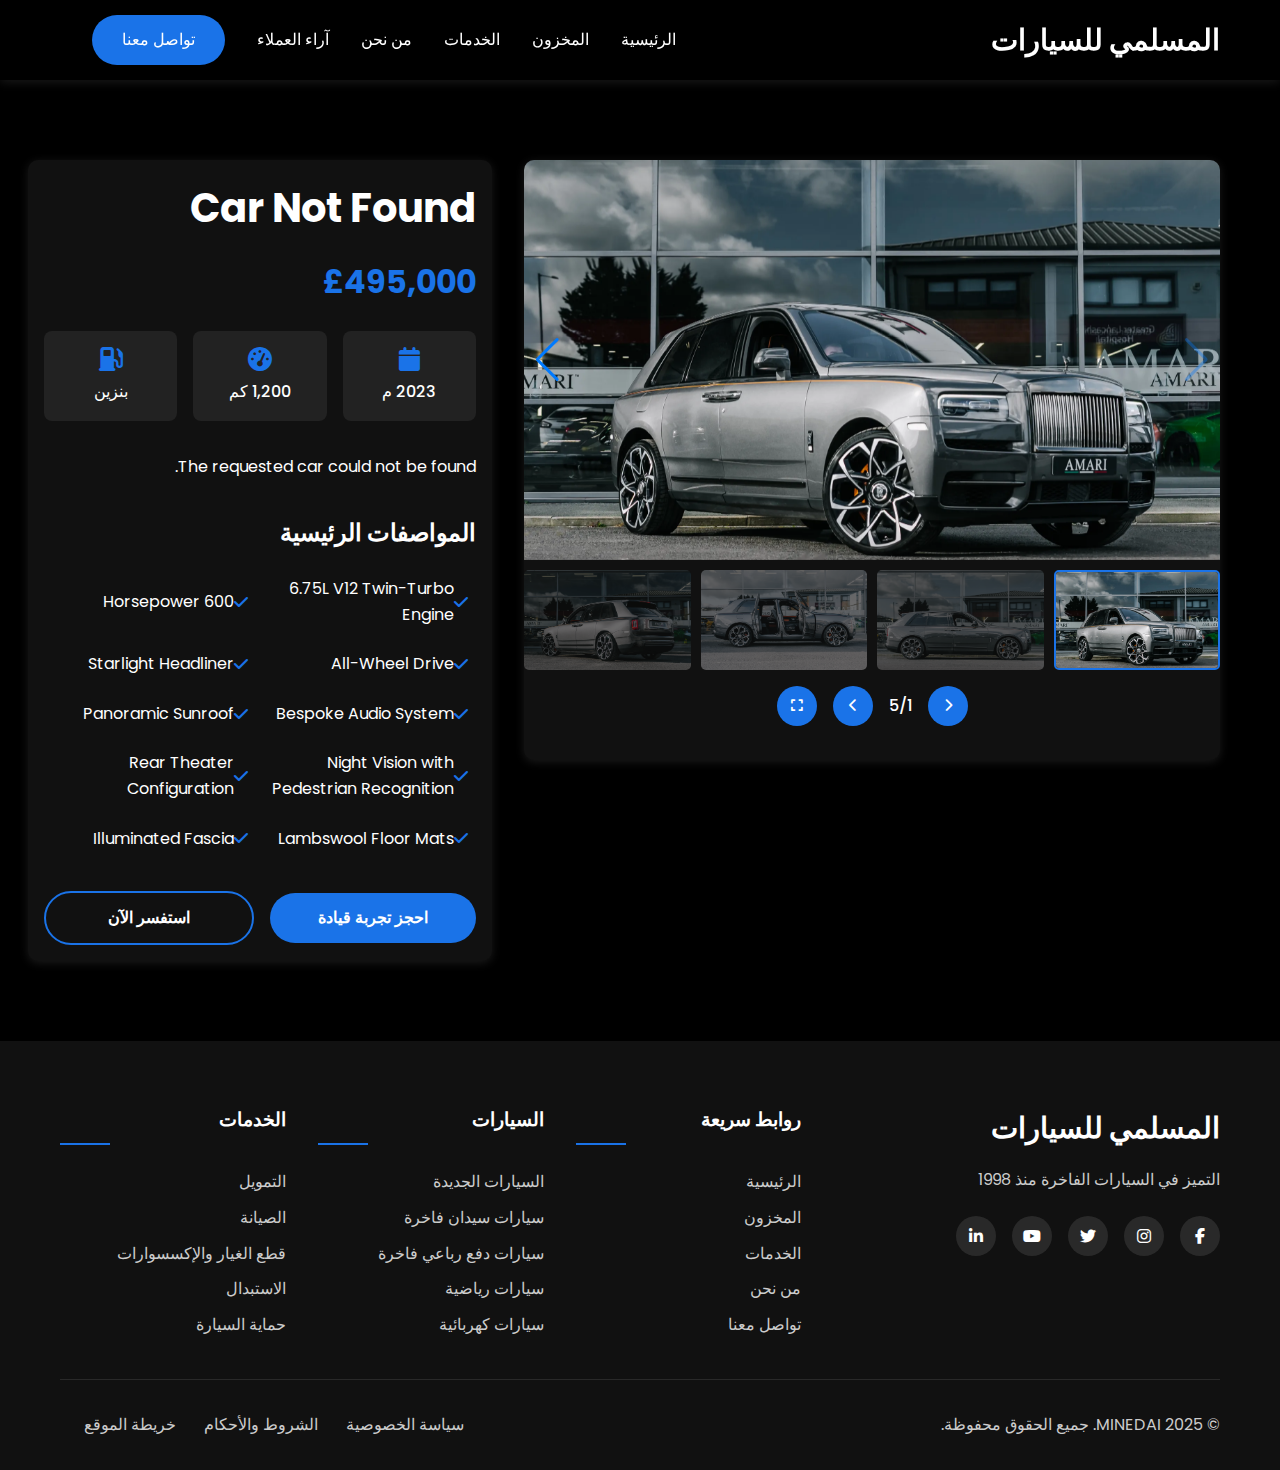
<file: car-detail.html>
<!DOCTYPE html>
<html lang="ar" dir="rtl">
<head>
    <meta charset="UTF-8">
    <meta name="viewport" content="width=device-width, initial-scale=1.0">
    <title>تفاصيل السيارة - المسلمى للسيارات معرض السيارات الفاخرة</title>
    <link rel="stylesheet" href="css/styles.css">
    <link rel="stylesheet" href="https://cdnjs.cloudflare.com/ajax/libs/font-awesome/6.4.0/css/all.min.css">
    <link rel="stylesheet" href="https://cdn.jsdelivr.net/npm/swiper@10/swiper-bundle.min.css" />
    <link rel="preconnect" href="https://fonts.googleapis.com">
    <link rel="preconnect" href="https://fonts.gstatic.com" crossorigin>
    <link href="https://fonts.googleapis.com/css2?family=Poppins:wght@300;400;500;600;700&display=swap" rel="stylesheet">
    <style>
        /* Additional Car Detail Page Specific Styles */
        .gallery-main {
            height: 400px;
            margin-bottom: 10px;
        }
        
        .gallery-main .swiper-slide {
            height: 100%;
        }
        
        .gallery-main .swiper-slide img {
            width: 100%;
            height: 100%;
            object-fit: cover;
        }
        
        .gallery-thumbs {
            height: 100px;
            margin-top: 10px;
        }
        
        .gallery-thumbs .swiper-slide {
            height: 100%;
            cursor: pointer;
            opacity: 0.4;
            transition: opacity 0.3s;
        }
        
        .gallery-thumbs .swiper-slide-thumb-active {
            opacity: 1;
        }
        
        .gallery-thumbs .swiper-slide img {
            width: 100%;
            height: 100%;
            object-fit: cover;
        }
        
        .gallery-controls {
            display: flex;
            justify-content: center;
            margin-top: 1rem;
            gap: 1rem;
        }
        
        .gallery-button {
            background-color: var(--primary-color);
            color: white;
            border: none;
            width: 40px;
            height: 40px;
            border-radius: 50%;
            display: flex;
            justify-content: center;
            align-items: center;
            cursor: pointer;
            transition: var(--transition);
        }
        
        .gallery-button:hover {
            background-color: #0d5bba;
            transform: translateY(-2px);
        }
        
        .gallery-counter {
            display: flex;
            align-items: center;
            font-weight: 500;
        }
        
        .fullscreen-gallery {
            display: none;
            position: fixed;
            top: 0;
            left: 0;
            width: 100%;
            height: 100%;
            background: rgba(0, 0, 0, 0.9);
            z-index: 1000;
        }
        
        .fullscreen-gallery .swiper-slide {
            display: flex;
            align-items: center;
            justify-content: center;
            height: 100vh;
        }
        
        .fullscreen-gallery img {
            max-width: 90%;
            max-height: 90vh;
            object-fit: contain;
        }
        
        .close-fullscreen {
            position: absolute;
            top: 20px;
            right: 20px;
            color: white;
            font-size: 24px;
            cursor: pointer;
            z-index: 1001;
        }
        
        .fullscreen-gallery .swiper-button-next,
        .fullscreen-gallery .swiper-button-prev {
            color: white;
        }
        
        .fullscreen-controls {
            position: absolute;
            bottom: 20px;
            left: 50%;
            transform: translateX(-50%);
            display: flex;
            gap: 1rem;
            z-index: 1001;
        }
        
        .fullscreen-button {
            background: rgba(255, 255, 255, 0.2);
            border: none;
            color: white;
            width: 40px;
            height: 40px;
            border-radius: 50%;
            display: flex;
            justify-content: center;
            align-items: center;
            cursor: pointer;
            transition: background 0.3s;
        }
        
        .fullscreen-button:hover {
            background: rgba(255, 255, 255, 0.4);
        }
    </style>
</head>
<body>
    <!-- Header Section -->
    <header>
        <div class="container">
            <div class="logo">
                <h1>المسلمي للسيارات</h1>
            </div>
            <nav>
                <ul class="nav-links">
                    <li><a href="index.html">الرئيسية</a></li>
                    <li><a href="inventory.html">المخزون</a></li>
                    <li><a href="index.html#services">الخدمات</a></li>
                    <li><a href="index.html#about">من نحن</a></li>
                    <li><a href="index.html#testimonials">آراء العملاء</a></li>
                    <li><a href="index.html#contact" class="btn-primary">تواصل معنا</a></li>
                </ul>
                <div class="hamburger">
                    <span class="bar"></span>
                    <span class="bar"></span>
                    <span class="bar"></span>
                </div>
            </nav>
        </div>
    </header>

    <!-- Car Detail Section -->
    <section class="car-detail-container">
        <div class="container">
            <div class="car-detail-grid">
                <div class="car-gallery">
                    <!-- Main Swiper -->
                    <div class="swiper gallery-main">
                        <div class="swiper-wrapper">
                            <!-- Images will be loaded dynamically via JavaScript -->
                        </div>
                        <div class="swiper-button-next"></div>
                        <div class="swiper-button-prev"></div>
                    </div>
                    
                    <!-- Thumbs Swiper -->
                    <div class="swiper gallery-thumbs">
                        <div class="swiper-wrapper">
                            <!-- Thumbnails will be loaded dynamically via JavaScript -->
                        </div>
                    </div>
                    
                    <!-- Gallery Controls -->
                    <div class="gallery-controls">
                        <button class="gallery-button gallery-prev">
                            <i class="fas fa-chevron-right"></i>
                        </button>
                        <div class="gallery-counter">
                            <span id="current-slide">1</span> / <span id="total-slides">4</span>
                        </div>
                        <button class="gallery-button gallery-next">
                            <i class="fas fa-chevron-left"></i>
                        </button>
                        <button class="gallery-button gallery-fullscreen">
                            <i class="fas fa-expand"></i>
                        </button>
                    </div>
                </div>
                
                <div class="car-info">
                    <h1 id="car-title">جاري تحميل تفاصيل السيارة...</h1>
                    <span class="car-price-tag" id="car-price">£0</span>
                    
                    <div class="car-meta">
                        <div class="car-meta-item">
                            <i class="fas fa-calendar"></i>
                            <span id="car-year">الموديل</span>
                        </div>
                        <div class="car-meta-item">
                            <i class="fas fa-tachometer-alt"></i>
                            <span id="car-mileage">المسافة المقطوعة</span>
                        </div>
                        <div class="car-meta-item">
                            <i class="fas fa-gas-pump"></i>
                            <span id="car-fuel">الوقود</span>
                        </div>
                    </div>
                    
                    <div class="car-description">
                        <p id="car-description">جاري تحميل وصف السيارة...</p>
                    </div>
                    
                    <div class="car-features">
                        <h3>المواصفات الرئيسية</h3>
                        <ul class="features-list" id="car-features">
                            <!-- Features will be loaded dynamically via JavaScript -->
                        </ul>
                    </div>
                    
                    <div class="car-actions">
                        <a href="#" class="btn-primary">احجز تجربة قيادة</a>
                        <a href="#" class="btn-secondary">استفسر الآن</a>
                    </div>
                </div>
            </div>
        </div>
    </section>

    <!-- Fullscreen Gallery -->
    <div class="fullscreen-gallery">
        <div class="close-fullscreen">
            <i class="fas fa-times"></i>
        </div>
        <div class="swiper fullscreen-swiper">
            <div class="swiper-wrapper">
                <!-- Fullscreen images will be loaded dynamically via JavaScript -->
            </div>
            <div class="swiper-button-next"></div>
            <div class="swiper-button-prev"></div>
        </div>
        <div class="fullscreen-controls">
            <button class="fullscreen-button fullscreen-prev">
                <i class="fas fa-chevron-right"></i>
            </button>
            <button class="fullscreen-button fullscreen-next">
                <i class="fas fa-chevron-left"></i>
            </button>
        </div>
    </div>

    <!-- Footer -->
    <footer>
        <div class="container">
            <div class="footer-content">
                <div class="footer-logo">
                    <h2>المسلمي للسيارات</h2>
                    <p>التميز في السيارات الفاخرة منذ 1998</p>
                    <div class="social-links">
                        <a href="#"><i class="fab fa-facebook-f"></i></a>
                        <a href="#"><i class="fab fa-instagram"></i></a>
                        <a href="#"><i class="fab fa-twitter"></i></a>
                        <a href="#"><i class="fab fa-youtube"></i></a>
                        <a href="#"><i class="fab fa-linkedin-in"></i></a>
                    </div>
                </div>
                <div class="footer-links">
                    <div class="footer-links-column">
                        <h3>روابط سريعة</h3>
                        <ul>
                            <li><a href="index.html">الرئيسية</a></li>
                            <li><a href="inventory.html">المخزون</a></li>
                            <li><a href="index.html#services">الخدمات</a></li>
                            <li><a href="index.html#about">من نحن</a></li>
                            <li><a href="index.html#contact">تواصل معنا</a></li>
                        </ul>
                    </div>
                    <div class="footer-links-column">
                        <h3>السيارات</h3>
                        <ul>
                            <li><a href="#">السيارات الجديدة</a></li>
                            <li><a href="#">سيارات سيدان فاخرة</a></li>
                            <li><a href="#">سيارات دفع رباعي فاخرة</a></li>
                            <li><a href="#">سيارات رياضية</a></li>
                            <li><a href="#">سيارات كهربائية</a></li>
                        </ul>
                    </div>
                    <div class="footer-links-column">
                        <h3>الخدمات</h3>
                        <ul>
                            <li><a href="#">التمويل</a></li>
                            <li><a href="#">الصيانة</a></li>
                            <li><a href="#">قطع الغيار والإكسسوارات</a></li>
                            <li><a href="#">الاستبدال</a></li>
                            <li><a href="#">حماية السيارة</a></li>
                        </ul>
                    </div>
                </div>
            </div>
            <div class="footer-bottom">
                <p>&copy; MINEDAI 2025. جميع الحقوق محفوظة.</p>
                <div class="footer-bottom-links">
                    <a href="#">سياسة الخصوصية</a>
                    <a href="#">الشروط والأحكام</a>
                    <a href="#">خريطة الموقع</a>
                </div>
            </div>
        </div>
    </footer>

    <script src="https://cdn.jsdelivr.net/npm/swiper@10/swiper-bundle.min.js"></script>
    <script src="js/script.js"></script>
    <script>
        // Car data (in a real application, this would come from a database)
        const carsData = [
            {
                id: 1,
                title: "Rolls-Royce Cullinan Black Badge",
                price: "£495,000",
                year: "2023",
                mileage: "1,200 mi",
                fuel: "Petrol",
                description: "The Rolls-Royce Cullinan Black Badge is the darkest, most urban expression of a Black Badge motor car yet. With a 6.75-litre V12 engine delivering 600 horsepower, this SUV combines unparalleled luxury with impressive performance. The interior features handcrafted leather, exquisite wood veneers, and state-of-the-art technology.",
                features: [
                    "6.75L V12 Twin-Turbo Engine",
                    "600 Horsepower",
                    "All-Wheel Drive",
                    "Starlight Headliner",
                    "Bespoke Audio System",
                    "Panoramic Sunroof",
                    "Night Vision with Pedestrian Recognition",
                    "Rear Theater Configuration",
                    "Lambswool Floor Mats",
                    "Illuminated Fascia"
                ],
                images: [
                    "images/cars/rolls-royce-cullinan-black-badge/image 1.webp",
                    "images/cars/rolls-royce-cullinan-black-badge/image 2.webp",
                    "images/cars/rolls-royce-cullinan-black-badge/image 3.webp",
                    "images/cars/rolls-royce-cullinan-black-badge/image 4.webp",
                    "images/cars/rolls-royce-cullinan-black-badge/image 5.webp"
                ]
            },
            {
                id: 2,
                title: "Ferrari SF90 Stradale",
                price: "£675,000",
                year: "2022",
                mileage: "950 mi",
                fuel: "Hybrid",
                description: "The Ferrari SF90 Stradale is the most powerful Ferrari road car ever built. This plug-in hybrid features a twin-turbocharged V8 engine combined with three electric motors to produce a staggering 986 horsepower. With its advanced aerodynamics and cutting-edge technology, the SF90 represents the pinnacle of Ferrari engineering.",
                features: [
                    "4.0L Twin-Turbo V8 + 3 Electric Motors",
                    "986 Combined Horsepower",
                    "0-60 mph in 2.5 seconds",
                    "All-Wheel Drive",
                    "8-Speed Dual-Clutch Transmission",
                    "Digital Dashboard",
                    "Carbon Fiber Body Components",
                    "Assetto Fiorano Package Available",
                    "15.5 kWh Lithium-ion Battery",
                    "Electric-only Range of 16 miles"
                ],
                images: [
                    "images/cars/ferrari-sf90-stradale/image 1.webp",
                    "images/cars/ferrari-sf90-stradale/image 2.webp",
                    "images/cars/ferrari-sf90-stradale/image 3.webp",
                    "images/cars/ferrari-sf90-stradale/image 4.webp",
                    "images/cars/ferrari-sf90-stradale/image 5.webp"
                ]
            },
            {
                id: 3,
                title: "Lamborghini Aventador LP780-4 Ultimae Roadster",
                price: "£825,000",
                year: "2022",
                mileage: "500 mi",
                fuel: "Petrol",
                description: "The Lamborghini Aventador LP780-4 Ultimae represents the grand finale of the iconic Aventador lineage. As the last naturally-aspirated V12 Lamborghini, it combines the best elements of all previous versions. With 780 horsepower, it's the most powerful Aventador ever produced, offering unmatched performance and the unmistakable sound of a pure V12 engine.",
                features: [
                    "6.5L Naturally-Aspirated V12 Engine",
                    "780 Horsepower",
                    "0-60 mph in 2.8 seconds",
                    "All-Wheel Drive",
                    "7-Speed ISR Transmission",
                    "Carbon Fiber Monocoque",
                    "Adaptive Magneto-Rheological Suspension",
                    "Carbon Ceramic Brakes",
                    "Scissor Doors",
                    "Limited to 600 Units Worldwide"
                ],
                images: [
                    "images/cars/lamborghini-aventador-lp780-4-ultimae-roadster/image 1.webp",
                    "images/cars/lamborghini-aventador-lp780-4-ultimae-roadster/image 2.webp",
                    "images/cars/lamborghini-aventador-lp780-4-ultimae-roadster/image 3.webp",
                    "images/cars/lamborghini-aventador-lp780-4-ultimae-roadster/image 4.webp",
                    "images/cars/lamborghini-aventador-lp780-4-ultimae-roadster/image 5.webp"
                ]
            },
            {
                id: 4,
                title: "Lamborghini Huracan Tecnica",
                price: "£245,000",
                year: "2023",
                mileage: "800 mi",
                fuel: "Petrol",
                description: "The Lamborghini Huracan Tecnica represents the perfect balance between the track-focused STO and the more road-oriented EVO models. With a naturally aspirated 5.2-liter V10 engine producing 640 horsepower, the Tecnica delivers exhilarating performance with improved aerodynamics and handling. The distinctive design and cutting-edge technology make it a standout in the Lamborghini lineup.",
                features: [
                    "5.2L Naturally-Aspirated V10 Engine",
                    "640 Horsepower",
                    "0-60 mph in 3.2 seconds",
                    "Rear-Wheel Drive",
                    "7-Speed Dual-Clutch Transmission",
                    "LDVI (Lamborghini Dinamica Veicolo Integrata)",
                    "Carbon Ceramic Brakes",
                    "Rear-Wheel Steering",
                    "Lightweight Carbon Fiber Components",
                    "Lamborghini Infotainment System"
                ],
                images: [
                    "images/cars/lamborghini-huracan-tecnica/image 1.webp",
                    "images/cars/lamborghini-huracan-tecnica/image 2.webp",
                    "images/cars/lamborghini-huracan-tecnica/image 3.webp",
                    "images/cars/lamborghini-huracan-tecnica/image 4.webp",
                    "images/cars/lamborghini-huracan-tecnica/image 5.webp"
                ]
            },
            {
                id: 5,
                title: "Mercedes-Benz AMG G63",
                price: "£225,000",
                year: "2023",
                mileage: "1,500 mi",
                fuel: "Petrol",
                description: "The Mercedes-Benz AMG G63 combines legendary off-road capability with luxurious comfort and impressive performance. Powered by a handcrafted 4.0-liter biturbo V8 engine producing 577 horsepower, this iconic SUV delivers exceptional acceleration and capability. The distinctive boxy design and premium interior make the G63 a status symbol that stands out in any setting.",
                features: [
                    "4.0L Biturbo V8 Engine",
                    "577 Horsepower",
                    "0-60 mph in 4.5 seconds",
                    "AMG SPEEDSHIFT TCT 9-Speed Transmission",
                    "AMG Performance 4MATIC All-Wheel Drive",
                    "Three Locking Differentials",
                    "AMG Ride Control Suspension",
                    "Burmester Surround Sound System",
                    "Nappa Leather Interior",
                    "AMG Carbon Fiber Trim"
                ],
                images: [
                    "images/cars/mercedes-benz-amg-g63/image 1.webp",
                    "images/cars/mercedes-benz-amg-g63/image 2.webp",
                    "images/cars/mercedes-benz-amg-g63/image 3.webp",
                    "images/cars/mercedes-benz-amg-g63/image 4.webp",
                    "images/cars/mercedes-benz-amg-g63/image 5.webp"
                ]
            },
            {
                id: 6,
                title: "Ferrari 488 GTB",
                price: "£395,000",
                year: "2022",
                mileage: "750 mi",
                fuel: "Petrol",
                description: "The Ferrari 488 GTB represents a new chapter in Ferrari's 8-cylinder history. With a twin-turbocharged 3.9-liter V8 engine producing 661 horsepower, this mid-engine supercar delivers breathtaking performance and responsive handling. The aerodynamic design and advanced technology make the 488 GTB a true driver's car, offering an exhilarating experience on both road and track.",
                features: [
                    "3.9L Twin-Turbo V8 Engine",
                    "661 Horsepower",
                    "0-60 mph in 3.0 seconds",
                    "7-Speed Dual-Clutch Transmission",
                    "Electronic Limited-Slip Differential",
                    "Magnetorheological Suspension Control",
                    "Carbon-Ceramic Brakes",
                    "Ferrari's Side Slip Control System",
                    "Active Aerodynamics",
                    "Ferrari Infotainment System"
                ],
                images: [
                    "images/cars/ferrari-488-gtb/image 1.webp",
                    "images/cars/ferrari-488-gtb/image 2.webp",
                    "images/cars/ferrari-488-gtb/image 3.webp",
                    "images/cars/ferrari-488-gtb/image 4.webp",
                    "images/cars/ferrari-488-gtb/image 5.webp"
                ]
            },
            {
                id: 7,
                title: "Porsche 911 992 Turbo S",
                price: "£195,000",
                year: "2022",
                mileage: "1,200 mi",
                fuel: "Petrol",
                description: "The Porsche 911 Turbo S represents the pinnacle of the iconic 911 lineup. With a twin-turbocharged 3.8-liter flat-six engine producing 640 horsepower, the Turbo S delivers supercar performance with everyday usability. The advanced all-wheel drive system and sophisticated aerodynamics ensure exceptional handling and stability, making it one of the most capable sports cars on the market.",
                features: [
                    "3.8L Twin-Turbo Flat-Six Engine",
                    "640 Horsepower",
                    "0-60 mph in 2.6 seconds",
                    "8-Speed PDK Dual-Clutch Transmission",
                    "All-Wheel Drive with Porsche Traction Management",
                    "Porsche Active Suspension Management",
                    "Porsche Ceramic Composite Brakes",
                    "Rear-Axle Steering",
                    "Sport Chrono Package",
                    "Adaptive Aerodynamics"
                ],
                images: [
                    "images/cars/porsche-911-992-turbo-s/image 1.webp",
                    "images/cars/porsche-911-992-turbo-s/image 2.webp",
                    "images/cars/porsche-911-992-turbo-s/image 3.webp",
                    "images/cars/porsche-911-992-turbo-s/image 4.webp",
                    "images/cars/porsche-911-992-turbo-s/image 5.webp"
                ]
            },
            {
                id: 8,
                title: "Land Rover Range Rover SV 4.4 P530 V8",
                price: "£215,000",
                year: "2023",
                mileage: "500 mi",
                fuel: "Petrol",
                description: "The Range Rover SV represents the pinnacle of luxury in the Land Rover lineup. This flagship model combines unmatched off-road capability with limousine-like luxury and comfort. Featuring a powerful 4.4-liter twin-turbocharged V8 engine, the SV delivers effortless performance both on and off the road. The handcrafted interior showcases the finest materials and craftsmanship, offering a truly bespoke luxury experience.",
                features: [
                    "4.4L Twin-Turbo V8 Engine",
                    "523 Horsepower",
                    "All-Wheel Drive",
                    "Executive Class Rear Seats",
                    "Semi-Aniline Leather Interior",
                    "Meridian Signature Sound System",
                    "Refrigerated Compartment",
                    "Power-Closing Rear Doors",
                    "Active Noise Cancellation",
                    "SV Bespoke Commissioning"
                ],
                images: [
                    "images/cars/land-rover-range-rover-sv-p530-v8/image 1.webp",
                    "images/cars/land-rover-range-rover-sv-p530-v8/image 2.webp",
                    "images/cars/land-rover-range-rover-sv-p530-v8/image 3.webp",
                    "images/cars/land-rover-range-rover-sv-p530-v8/image 4.webp",
                    "images/cars/land-rover-range-rover-sv-p530-v8/image 5.webp"
                ]
            }
        ];

        // Get car ID from URL
        const urlParams = new URLSearchParams(window.location.search);
        const carId = parseInt(urlParams.get('id')) || 1; // Default to first car if no ID provided

        // Find the car data
        const car = carsData.find(c => c.id === carId) || carsData[0];

        // Update page title
        document.title = car.title + " - المسلمى للسيارات";

        // Populate car details
        document.getElementById('car-title').textContent = car.title;
        document.getElementById('car-price').textContent = car.price;
        document.getElementById('car-year').textContent = car.year + " م";
        document.getElementById('car-mileage').textContent = car.mileage.replace('mi', 'كم');
        document.getElementById('car-fuel').textContent = 
            car.fuel === "Petrol" ? "بنزين" : 
            car.fuel === "Hybrid" ? "هايبرد" : 
            car.fuel === "Diesel" ? "ديزل" : car.fuel;
        document.getElementById('car-description').textContent = car.description;

        // Populate features
        const featuresContainer = document.getElementById('car-features');
        featuresContainer.innerHTML = car.features.map(feature => `<li><i class="fas fa-check"></i> ${feature}</li>`).join('');

        // Update total slides counter
        document.getElementById('total-slides').textContent = car.images.length;

        // Populate gallery images
        const mainGalleryWrapper = document.querySelector('.gallery-main .swiper-wrapper');
        const thumbsGalleryWrapper = document.querySelector('.gallery-thumbs .swiper-wrapper');
        const fullscreenGalleryWrapper = document.querySelector('.fullscreen-swiper .swiper-wrapper');

        // Clear existing slides
        mainGalleryWrapper.innerHTML = '';
        thumbsGalleryWrapper.innerHTML = '';
        fullscreenGalleryWrapper.innerHTML = '';

        // Add new slides
        car.images.forEach(image => {
            // Main gallery
            mainGalleryWrapper.innerHTML += `
                <div class="swiper-slide">
                    <img src="${image}" alt="${car.title}">
                </div>
            `;
            
            // Thumbs gallery
            thumbsGalleryWrapper.innerHTML += `
                <div class="swiper-slide">
                    <img src="${image}" alt="${car.title}">
                </div>
            `;
            
            // Fullscreen gallery
            fullscreenGalleryWrapper.innerHTML += `
                <div class="swiper-slide">
                    <img src="${image}" alt="${car.title}">
                </div>
            `;
        });

        // Initialize Swiper instances after adding slides
        const thumbsGallery = new Swiper('.gallery-thumbs', {
            spaceBetween: 10,
            slidesPerView: 4,
            freeMode: true,
            watchSlidesProgress: true,
        });

        const mainGallery = new Swiper('.gallery-main', {
            spaceBetween: 10,
            navigation: {
                nextEl: '.swiper-button-next',
                prevEl: '.swiper-button-prev',
            },
            thumbs: {
                swiper: thumbsGallery
            },
            on: {
                slideChange: function() {
                    document.getElementById('current-slide').textContent = this.activeIndex + 1;
                }
            }
        });

        // Gallery controls
        document.querySelector('.gallery-prev').addEventListener('click', () => {
            mainGallery.slidePrev();
        });

        document.querySelector('.gallery-next').addEventListener('click', () => {
            mainGallery.slideNext();
        });

        // Fullscreen functionality
        const fullscreenGallery = document.querySelector('.fullscreen-gallery');
        const fullscreenSwiper = new Swiper('.fullscreen-swiper', {
            spaceBetween: 10,
            navigation: {
                nextEl: '.swiper-button-next',
                prevEl: '.swiper-button-prev',
            }
        });

        document.querySelector('.gallery-fullscreen').addEventListener('click', () => {
            fullscreenGallery.style.display = 'block';
            document.body.style.overflow = 'hidden';
            fullscreenSwiper.update(); // Update swiper after making it visible
        });

        document.querySelector('.close-fullscreen').addEventListener('click', () => {
            fullscreenGallery.style.display = 'none';
            document.body.style.overflow = 'auto';
        });

        // Close fullscreen gallery with Escape key
        document.addEventListener('keydown', (e) => {
            if (e.key === 'Escape' && fullscreenGallery.style.display === 'block') {
                fullscreenGallery.style.display = 'none';
                document.body.style.overflow = 'auto';
            }
        });
    </script>
</body>
</html>
</file>
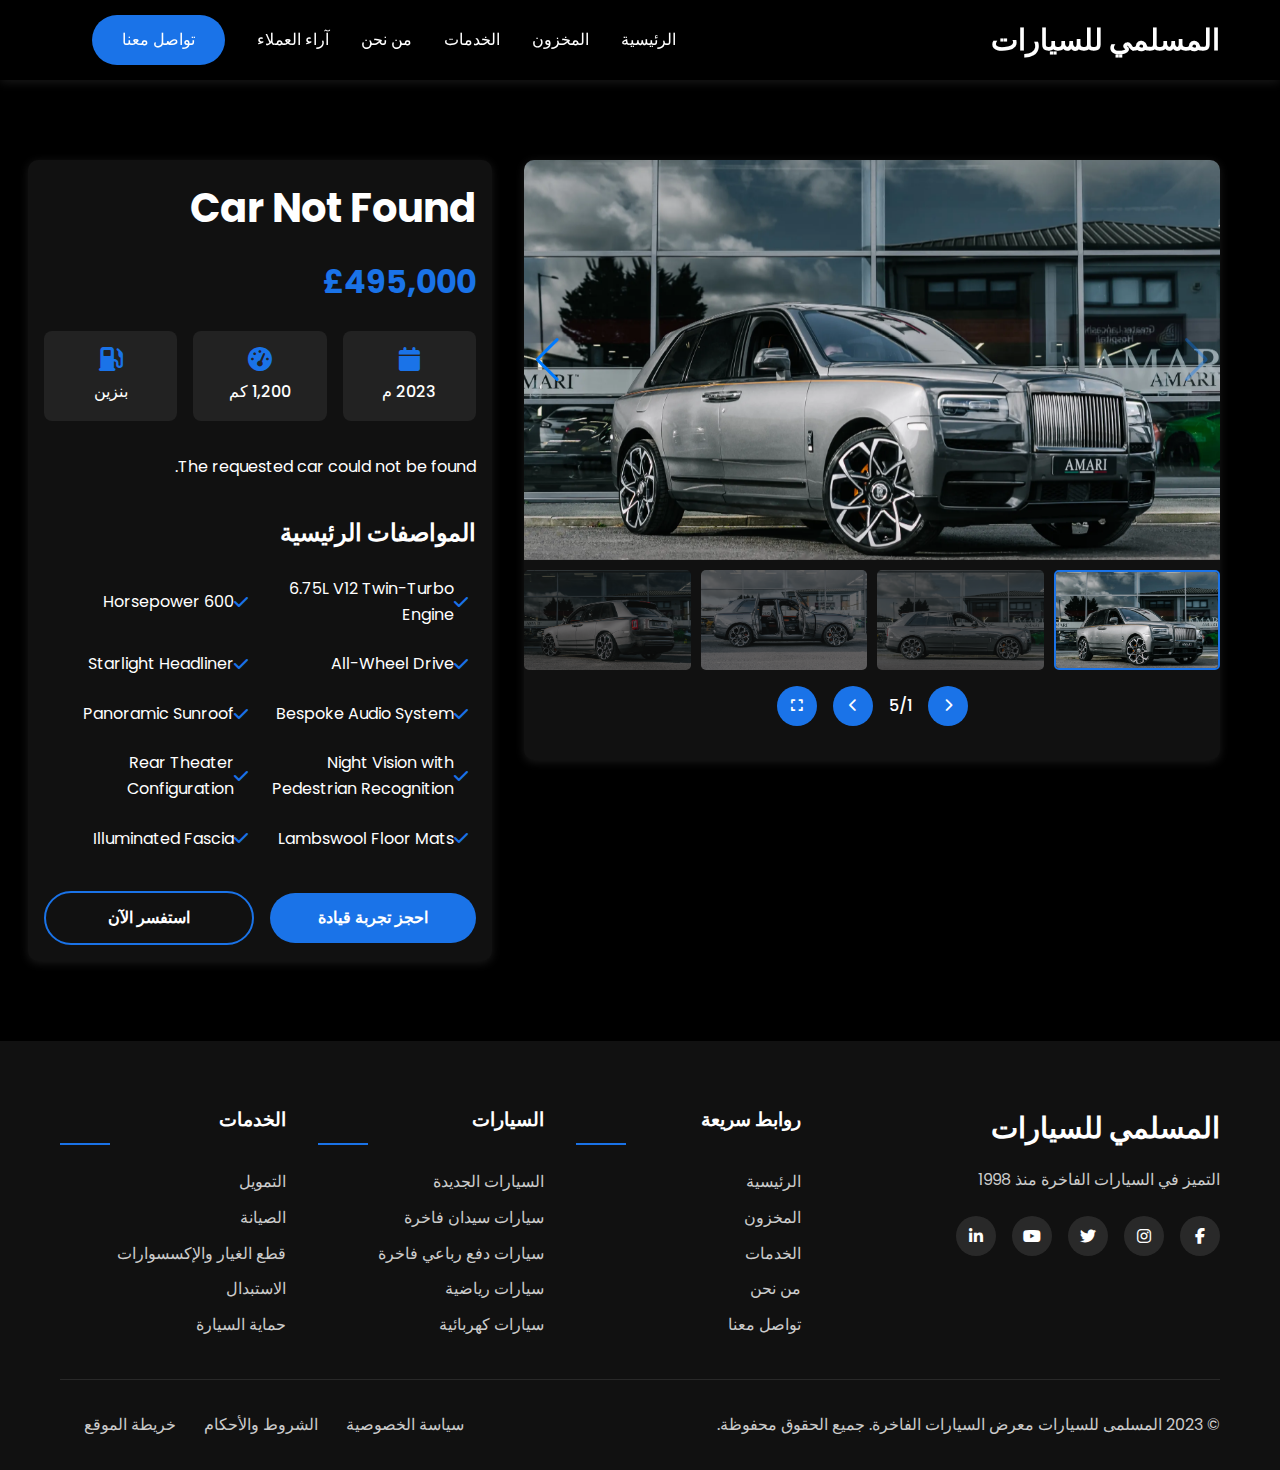
<file: Car Dealer/car-detail.html>
<!DOCTYPE html>
<html lang="ar" dir="rtl">
<head>
    <meta charset="UTF-8">
    <meta name="viewport" content="width=device-width, initial-scale=1.0">
    <title>تفاصيل السيارة - المسلمى للسيارات معرض السيارات الفاخرة</title>
    <link rel="stylesheet" href="css/styles.css">
    <link rel="stylesheet" href="https://cdnjs.cloudflare.com/ajax/libs/font-awesome/6.4.0/css/all.min.css">
    <link rel="stylesheet" href="https://cdn.jsdelivr.net/npm/swiper@10/swiper-bundle.min.css" />
    <link rel="preconnect" href="https://fonts.googleapis.com">
    <link rel="preconnect" href="https://fonts.gstatic.com" crossorigin>
    <link href="https://fonts.googleapis.com/css2?family=Poppins:wght@300;400;500;600;700&display=swap" rel="stylesheet">
    <style>
        /* Additional Car Detail Page Specific Styles */
        .gallery-main {
            height: 400px;
            margin-bottom: 10px;
        }
        
        .gallery-main .swiper-slide {
            height: 100%;
        }
        
        .gallery-main .swiper-slide img {
            width: 100%;
            height: 100%;
            object-fit: cover;
        }
        
        .gallery-thumbs {
            height: 100px;
            margin-top: 10px;
        }
        
        .gallery-thumbs .swiper-slide {
            height: 100%;
            cursor: pointer;
            opacity: 0.4;
            transition: opacity 0.3s;
        }
        
        .gallery-thumbs .swiper-slide-thumb-active {
            opacity: 1;
        }
        
        .gallery-thumbs .swiper-slide img {
            width: 100%;
            height: 100%;
            object-fit: cover;
        }
        
        .gallery-controls {
            display: flex;
            justify-content: center;
            margin-top: 1rem;
            gap: 1rem;
        }
        
        .gallery-button {
            background-color: var(--primary-color);
            color: white;
            border: none;
            width: 40px;
            height: 40px;
            border-radius: 50%;
            display: flex;
            justify-content: center;
            align-items: center;
            cursor: pointer;
            transition: var(--transition);
        }
        
        .gallery-button:hover {
            background-color: #0d5bba;
            transform: translateY(-2px);
        }
        
        .gallery-counter {
            display: flex;
            align-items: center;
            font-weight: 500;
        }
        
        .fullscreen-gallery {
            display: none;
            position: fixed;
            top: 0;
            left: 0;
            width: 100%;
            height: 100%;
            background: rgba(0, 0, 0, 0.9);
            z-index: 1000;
        }
        
        .fullscreen-gallery .swiper-slide {
            display: flex;
            align-items: center;
            justify-content: center;
            height: 100vh;
        }
        
        .fullscreen-gallery img {
            max-width: 90%;
            max-height: 90vh;
            object-fit: contain;
        }
        
        .close-fullscreen {
            position: absolute;
            top: 20px;
            right: 20px;
            color: white;
            font-size: 24px;
            cursor: pointer;
            z-index: 1001;
        }
        
        .fullscreen-gallery .swiper-button-next,
        .fullscreen-gallery .swiper-button-prev {
            color: white;
        }
        
        .fullscreen-controls {
            position: absolute;
            bottom: 20px;
            left: 50%;
            transform: translateX(-50%);
            display: flex;
            gap: 1rem;
            z-index: 1001;
        }
        
        .fullscreen-button {
            background: rgba(255, 255, 255, 0.2);
            border: none;
            color: white;
            width: 40px;
            height: 40px;
            border-radius: 50%;
            display: flex;
            justify-content: center;
            align-items: center;
            cursor: pointer;
            transition: background 0.3s;
        }
        
        .fullscreen-button:hover {
            background: rgba(255, 255, 255, 0.4);
        }
    </style>
</head>
<body>
    <!-- Header Section -->
    <header>
        <div class="container">
            <div class="logo">
                <h1>المسلمي للسيارات</h1>
            </div>
            <nav>
                <ul class="nav-links">
                    <li><a href="index.html">الرئيسية</a></li>
                    <li><a href="inventory.html">المخزون</a></li>
                    <li><a href="index.html#services">الخدمات</a></li>
                    <li><a href="index.html#about">من نحن</a></li>
                    <li><a href="index.html#testimonials">آراء العملاء</a></li>
                    <li><a href="index.html#contact" class="btn-primary">تواصل معنا</a></li>
                </ul>
                <div class="hamburger">
                    <span class="bar"></span>
                    <span class="bar"></span>
                    <span class="bar"></span>
                </div>
            </nav>
        </div>
    </header>

    <!-- Car Detail Section -->
    <section class="car-detail-container">
        <div class="container">
            <div class="car-detail-grid">
                <div class="car-gallery">
                    <!-- Main Swiper -->
                    <div class="swiper gallery-main">
                        <div class="swiper-wrapper">
                            <!-- Images will be loaded dynamically via JavaScript -->
                        </div>
                        <div class="swiper-button-next"></div>
                        <div class="swiper-button-prev"></div>
                    </div>
                    
                    <!-- Thumbs Swiper -->
                    <div class="swiper gallery-thumbs">
                        <div class="swiper-wrapper">
                            <!-- Thumbnails will be loaded dynamically via JavaScript -->
                        </div>
                    </div>
                    
                    <!-- Gallery Controls -->
                    <div class="gallery-controls">
                        <button class="gallery-button gallery-prev">
                            <i class="fas fa-chevron-right"></i>
                        </button>
                        <div class="gallery-counter">
                            <span id="current-slide">1</span> / <span id="total-slides">4</span>
                        </div>
                        <button class="gallery-button gallery-next">
                            <i class="fas fa-chevron-left"></i>
                        </button>
                        <button class="gallery-button gallery-fullscreen">
                            <i class="fas fa-expand"></i>
                        </button>
                    </div>
                </div>
                
                <div class="car-info">
                    <h1 id="car-title">جاري تحميل تفاصيل السيارة...</h1>
                    <span class="car-price-tag" id="car-price">£0</span>
                    
                    <div class="car-meta">
                        <div class="car-meta-item">
                            <i class="fas fa-calendar"></i>
                            <span id="car-year">الموديل</span>
                        </div>
                        <div class="car-meta-item">
                            <i class="fas fa-tachometer-alt"></i>
                            <span id="car-mileage">المسافة المقطوعة</span>
                        </div>
                        <div class="car-meta-item">
                            <i class="fas fa-gas-pump"></i>
                            <span id="car-fuel">الوقود</span>
                        </div>
                    </div>
                    
                    <div class="car-description">
                        <p id="car-description">جاري تحميل وصف السيارة...</p>
                    </div>
                    
                    <div class="car-features">
                        <h3>المواصفات الرئيسية</h3>
                        <ul class="features-list" id="car-features">
                            <!-- Features will be loaded dynamically via JavaScript -->
                        </ul>
                    </div>
                    
                    <div class="car-actions">
                        <a href="#" class="btn-primary">احجز تجربة قيادة</a>
                        <a href="#" class="btn-secondary">استفسر الآن</a>
                    </div>
                </div>
            </div>
        </div>
    </section>

    <!-- Fullscreen Gallery -->
    <div class="fullscreen-gallery">
        <div class="close-fullscreen">
            <i class="fas fa-times"></i>
        </div>
        <div class="swiper fullscreen-swiper">
            <div class="swiper-wrapper">
                <!-- Fullscreen images will be loaded dynamically via JavaScript -->
            </div>
            <div class="swiper-button-next"></div>
            <div class="swiper-button-prev"></div>
        </div>
        <div class="fullscreen-controls">
            <button class="fullscreen-button fullscreen-prev">
                <i class="fas fa-chevron-right"></i>
            </button>
            <button class="fullscreen-button fullscreen-next">
                <i class="fas fa-chevron-left"></i>
            </button>
        </div>
    </div>

    <!-- Footer -->
    <footer>
        <div class="container">
            <div class="footer-content">
                <div class="footer-logo">
                    <h2>المسلمي للسيارات</h2>
                    <p>التميز في السيارات الفاخرة منذ 1998</p>
                    <div class="social-links">
                        <a href="#"><i class="fab fa-facebook-f"></i></a>
                        <a href="#"><i class="fab fa-instagram"></i></a>
                        <a href="#"><i class="fab fa-twitter"></i></a>
                        <a href="#"><i class="fab fa-youtube"></i></a>
                        <a href="#"><i class="fab fa-linkedin-in"></i></a>
                    </div>
                </div>
                <div class="footer-links">
                    <div class="footer-links-column">
                        <h3>روابط سريعة</h3>
                        <ul>
                            <li><a href="index.html">الرئيسية</a></li>
                            <li><a href="inventory.html">المخزون</a></li>
                            <li><a href="index.html#services">الخدمات</a></li>
                            <li><a href="index.html#about">من نحن</a></li>
                            <li><a href="index.html#contact">تواصل معنا</a></li>
                        </ul>
                    </div>
                    <div class="footer-links-column">
                        <h3>السيارات</h3>
                        <ul>
                            <li><a href="#">السيارات الجديدة</a></li>
                            <li><a href="#">سيارات سيدان فاخرة</a></li>
                            <li><a href="#">سيارات دفع رباعي فاخرة</a></li>
                            <li><a href="#">سيارات رياضية</a></li>
                            <li><a href="#">سيارات كهربائية</a></li>
                        </ul>
                    </div>
                    <div class="footer-links-column">
                        <h3>الخدمات</h3>
                        <ul>
                            <li><a href="#">التمويل</a></li>
                            <li><a href="#">الصيانة</a></li>
                            <li><a href="#">قطع الغيار والإكسسوارات</a></li>
                            <li><a href="#">الاستبدال</a></li>
                            <li><a href="#">حماية السيارة</a></li>
                        </ul>
                    </div>
                </div>
            </div>
            <div class="footer-bottom">
                <p>&copy; 2023 المسلمى للسيارات معرض السيارات الفاخرة. جميع الحقوق محفوظة.</p>
                <div class="footer-bottom-links">
                    <a href="#">سياسة الخصوصية</a>
                    <a href="#">الشروط والأحكام</a>
                    <a href="#">خريطة الموقع</a>
                </div>
            </div>
        </div>
    </footer>

    <script src="https://cdn.jsdelivr.net/npm/swiper@10/swiper-bundle.min.js"></script>
    <script src="js/script.js"></script>
    <script>
        // Car data (in a real application, this would come from a database)
        const carsData = [
            {
                id: 1,
                title: "Rolls-Royce Cullinan Black Badge",
                price: "£495,000",
                year: "2023",
                mileage: "1,200 mi",
                fuel: "Petrol",
                description: "The Rolls-Royce Cullinan Black Badge is the darkest, most urban expression of a Black Badge motor car yet. With a 6.75-litre V12 engine delivering 600 horsepower, this SUV combines unparalleled luxury with impressive performance. The interior features handcrafted leather, exquisite wood veneers, and state-of-the-art technology.",
                features: [
                    "6.75L V12 Twin-Turbo Engine",
                    "600 Horsepower",
                    "All-Wheel Drive",
                    "Starlight Headliner",
                    "Bespoke Audio System",
                    "Panoramic Sunroof",
                    "Night Vision with Pedestrian Recognition",
                    "Rear Theater Configuration",
                    "Lambswool Floor Mats",
                    "Illuminated Fascia"
                ],
                images: [
                    "images/cars/rolls-royce-cullinan-black-badge/image 1.webp",
                    "images/cars/rolls-royce-cullinan-black-badge/image 2.webp",
                    "images/cars/rolls-royce-cullinan-black-badge/image 3.webp",
                    "images/cars/rolls-royce-cullinan-black-badge/image 4.webp",
                    "images/cars/rolls-royce-cullinan-black-badge/image 5.webp"
                ]
            },
            {
                id: 2,
                title: "Ferrari SF90 Stradale",
                price: "£675,000",
                year: "2022",
                mileage: "950 mi",
                fuel: "Hybrid",
                description: "The Ferrari SF90 Stradale is the most powerful Ferrari road car ever built. This plug-in hybrid features a twin-turbocharged V8 engine combined with three electric motors to produce a staggering 986 horsepower. With its advanced aerodynamics and cutting-edge technology, the SF90 represents the pinnacle of Ferrari engineering.",
                features: [
                    "4.0L Twin-Turbo V8 + 3 Electric Motors",
                    "986 Combined Horsepower",
                    "0-60 mph in 2.5 seconds",
                    "All-Wheel Drive",
                    "8-Speed Dual-Clutch Transmission",
                    "Digital Dashboard",
                    "Carbon Fiber Body Components",
                    "Assetto Fiorano Package Available",
                    "15.5 kWh Lithium-ion Battery",
                    "Electric-only Range of 16 miles"
                ],
                images: [
                    "images/cars/ferrari-sf90-stradale/image 1.webp",
                    "images/cars/ferrari-sf90-stradale/image 2.webp",
                    "images/cars/ferrari-sf90-stradale/image 3.webp",
                    "images/cars/ferrari-sf90-stradale/image 4.webp",
                    "images/cars/ferrari-sf90-stradale/image 5.webp"
                ]
            },
            {
                id: 3,
                title: "Lamborghini Aventador LP780-4 Ultimae Roadster",
                price: "£825,000",
                year: "2022",
                mileage: "500 mi",
                fuel: "Petrol",
                description: "The Lamborghini Aventador LP780-4 Ultimae represents the grand finale of the iconic Aventador lineage. As the last naturally-aspirated V12 Lamborghini, it combines the best elements of all previous versions. With 780 horsepower, it's the most powerful Aventador ever produced, offering unmatched performance and the unmistakable sound of a pure V12 engine.",
                features: [
                    "6.5L Naturally-Aspirated V12 Engine",
                    "780 Horsepower",
                    "0-60 mph in 2.8 seconds",
                    "All-Wheel Drive",
                    "7-Speed ISR Transmission",
                    "Carbon Fiber Monocoque",
                    "Adaptive Magneto-Rheological Suspension",
                    "Carbon Ceramic Brakes",
                    "Scissor Doors",
                    "Limited to 600 Units Worldwide"
                ],
                images: [
                    "images/cars/lamborghini-aventador-lp780-4-ultimae-roadster/image 1.webp",
                    "images/cars/lamborghini-aventador-lp780-4-ultimae-roadster/image 2.webp",
                    "images/cars/lamborghini-aventador-lp780-4-ultimae-roadster/image 3.webp",
                    "images/cars/lamborghini-aventador-lp780-4-ultimae-roadster/image 4.webp",
                    "images/cars/lamborghini-aventador-lp780-4-ultimae-roadster/image 5.webp"
                ]
            },
            {
                id: 4,
                title: "Lamborghini Huracan Tecnica",
                price: "£245,000",
                year: "2023",
                mileage: "800 mi",
                fuel: "Petrol",
                description: "The Lamborghini Huracan Tecnica represents the perfect balance between the track-focused STO and the more road-oriented EVO models. With a naturally aspirated 5.2-liter V10 engine producing 640 horsepower, the Tecnica delivers exhilarating performance with improved aerodynamics and handling. The distinctive design and cutting-edge technology make it a standout in the Lamborghini lineup.",
                features: [
                    "5.2L Naturally-Aspirated V10 Engine",
                    "640 Horsepower",
                    "0-60 mph in 3.2 seconds",
                    "Rear-Wheel Drive",
                    "7-Speed Dual-Clutch Transmission",
                    "LDVI (Lamborghini Dinamica Veicolo Integrata)",
                    "Carbon Ceramic Brakes",
                    "Rear-Wheel Steering",
                    "Lightweight Carbon Fiber Components",
                    "Lamborghini Infotainment System"
                ],
                images: [
                    "images/cars/lamborghini-huracan-tecnica/image 1.webp",
                    "images/cars/lamborghini-huracan-tecnica/image 2.webp",
                    "images/cars/lamborghini-huracan-tecnica/image 3.webp",
                    "images/cars/lamborghini-huracan-tecnica/image 4.webp",
                    "images/cars/lamborghini-huracan-tecnica/image 5.webp"
                ]
            },
            {
                id: 5,
                title: "Mercedes-Benz AMG G63",
                price: "£225,000",
                year: "2023",
                mileage: "1,500 mi",
                fuel: "Petrol",
                description: "The Mercedes-Benz AMG G63 combines legendary off-road capability with luxurious comfort and impressive performance. Powered by a handcrafted 4.0-liter biturbo V8 engine producing 577 horsepower, this iconic SUV delivers exceptional acceleration and capability. The distinctive boxy design and premium interior make the G63 a status symbol that stands out in any setting.",
                features: [
                    "4.0L Biturbo V8 Engine",
                    "577 Horsepower",
                    "0-60 mph in 4.5 seconds",
                    "AMG SPEEDSHIFT TCT 9-Speed Transmission",
                    "AMG Performance 4MATIC All-Wheel Drive",
                    "Three Locking Differentials",
                    "AMG Ride Control Suspension",
                    "Burmester Surround Sound System",
                    "Nappa Leather Interior",
                    "AMG Carbon Fiber Trim"
                ],
                images: [
                    "images/cars/mercedes-benz-amg-g63/image 1.webp",
                    "images/cars/mercedes-benz-amg-g63/image 2.webp",
                    "images/cars/mercedes-benz-amg-g63/image 3.webp",
                    "images/cars/mercedes-benz-amg-g63/image 4.webp",
                    "images/cars/mercedes-benz-amg-g63/image 5.webp"
                ]
            },
            {
                id: 6,
                title: "Ferrari 488 GTB",
                price: "£395,000",
                year: "2022",
                mileage: "750 mi",
                fuel: "Petrol",
                description: "The Ferrari 488 GTB represents a new chapter in Ferrari's 8-cylinder history. With a twin-turbocharged 3.9-liter V8 engine producing 661 horsepower, this mid-engine supercar delivers breathtaking performance and responsive handling. The aerodynamic design and advanced technology make the 488 GTB a true driver's car, offering an exhilarating experience on both road and track.",
                features: [
                    "3.9L Twin-Turbo V8 Engine",
                    "661 Horsepower",
                    "0-60 mph in 3.0 seconds",
                    "7-Speed Dual-Clutch Transmission",
                    "Electronic Limited-Slip Differential",
                    "Magnetorheological Suspension Control",
                    "Carbon-Ceramic Brakes",
                    "Ferrari's Side Slip Control System",
                    "Active Aerodynamics",
                    "Ferrari Infotainment System"
                ],
                images: [
                    "images/cars/ferrari-488-gtb/image 1.webp",
                    "images/cars/ferrari-488-gtb/image 2.webp",
                    "images/cars/ferrari-488-gtb/image 3.webp",
                    "images/cars/ferrari-488-gtb/image 4.webp",
                    "images/cars/ferrari-488-gtb/image 5.webp"
                ]
            },
            {
                id: 7,
                title: "Porsche 911 992 Turbo S",
                price: "£195,000",
                year: "2022",
                mileage: "1,200 mi",
                fuel: "Petrol",
                description: "The Porsche 911 Turbo S represents the pinnacle of the iconic 911 lineup. With a twin-turbocharged 3.8-liter flat-six engine producing 640 horsepower, the Turbo S delivers supercar performance with everyday usability. The advanced all-wheel drive system and sophisticated aerodynamics ensure exceptional handling and stability, making it one of the most capable sports cars on the market.",
                features: [
                    "3.8L Twin-Turbo Flat-Six Engine",
                    "640 Horsepower",
                    "0-60 mph in 2.6 seconds",
                    "8-Speed PDK Dual-Clutch Transmission",
                    "All-Wheel Drive with Porsche Traction Management",
                    "Porsche Active Suspension Management",
                    "Porsche Ceramic Composite Brakes",
                    "Rear-Axle Steering",
                    "Sport Chrono Package",
                    "Adaptive Aerodynamics"
                ],
                images: [
                    "images/cars/porsche-911-992-turbo-s/image 1.webp",
                    "images/cars/porsche-911-992-turbo-s/image 2.webp",
                    "images/cars/porsche-911-992-turbo-s/image 3.webp",
                    "images/cars/porsche-911-992-turbo-s/image 4.webp",
                    "images/cars/porsche-911-992-turbo-s/image 5.webp"
                ]
            },
            {
                id: 8,
                title: "Land Rover Range Rover SV 4.4 P530 V8",
                price: "£215,000",
                year: "2023",
                mileage: "500 mi",
                fuel: "Petrol",
                description: "The Range Rover SV represents the pinnacle of luxury in the Land Rover lineup. This flagship model combines unmatched off-road capability with limousine-like luxury and comfort. Featuring a powerful 4.4-liter twin-turbocharged V8 engine, the SV delivers effortless performance both on and off the road. The handcrafted interior showcases the finest materials and craftsmanship, offering a truly bespoke luxury experience.",
                features: [
                    "4.4L Twin-Turbo V8 Engine",
                    "523 Horsepower",
                    "All-Wheel Drive",
                    "Executive Class Rear Seats",
                    "Semi-Aniline Leather Interior",
                    "Meridian Signature Sound System",
                    "Refrigerated Compartment",
                    "Power-Closing Rear Doors",
                    "Active Noise Cancellation",
                    "SV Bespoke Commissioning"
                ],
                images: [
                    "images/cars/land-rover-range-rover-sv-p530-v8/image 1.webp",
                    "images/cars/land-rover-range-rover-sv-p530-v8/image 2.webp",
                    "images/cars/land-rover-range-rover-sv-p530-v8/image 3.webp",
                    "images/cars/land-rover-range-rover-sv-p530-v8/image 4.webp",
                    "images/cars/land-rover-range-rover-sv-p530-v8/image 5.webp"
                ]
            }
        ];

        // Get car ID from URL
        const urlParams = new URLSearchParams(window.location.search);
        const carId = parseInt(urlParams.get('id')) || 1; // Default to first car if no ID provided

        // Find the car data
        const car = carsData.find(c => c.id === carId) || carsData[0];

        // Update page title
        document.title = car.title + " - المسلمى للسيارات";

        // Populate car details
        document.getElementById('car-title').textContent = car.title;
        document.getElementById('car-price').textContent = car.price;
        document.getElementById('car-year').textContent = car.year + " م";
        document.getElementById('car-mileage').textContent = car.mileage.replace('mi', 'كم');
        document.getElementById('car-fuel').textContent = 
            car.fuel === "Petrol" ? "بنزين" : 
            car.fuel === "Hybrid" ? "هايبرد" : 
            car.fuel === "Diesel" ? "ديزل" : car.fuel;
        document.getElementById('car-description').textContent = car.description;

        // Populate features
        const featuresContainer = document.getElementById('car-features');
        featuresContainer.innerHTML = car.features.map(feature => `<li><i class="fas fa-check"></i> ${feature}</li>`).join('');

        // Update total slides counter
        document.getElementById('total-slides').textContent = car.images.length;

        // Populate gallery images
        const mainGalleryWrapper = document.querySelector('.gallery-main .swiper-wrapper');
        const thumbsGalleryWrapper = document.querySelector('.gallery-thumbs .swiper-wrapper');
        const fullscreenGalleryWrapper = document.querySelector('.fullscreen-swiper .swiper-wrapper');

        // Clear existing slides
        mainGalleryWrapper.innerHTML = '';
        thumbsGalleryWrapper.innerHTML = '';
        fullscreenGalleryWrapper.innerHTML = '';

        // Add new slides
        car.images.forEach(image => {
            // Main gallery
            mainGalleryWrapper.innerHTML += `
                <div class="swiper-slide">
                    <img src="${image}" alt="${car.title}">
                </div>
            `;
            
            // Thumbs gallery
            thumbsGalleryWrapper.innerHTML += `
                <div class="swiper-slide">
                    <img src="${image}" alt="${car.title}">
                </div>
            `;
            
            // Fullscreen gallery
            fullscreenGalleryWrapper.innerHTML += `
                <div class="swiper-slide">
                    <img src="${image}" alt="${car.title}">
                </div>
            `;
        });

        // Initialize Swiper instances after adding slides
        const thumbsGallery = new Swiper('.gallery-thumbs', {
            spaceBetween: 10,
            slidesPerView: 4,
            freeMode: true,
            watchSlidesProgress: true,
        });

        const mainGallery = new Swiper('.gallery-main', {
            spaceBetween: 10,
            navigation: {
                nextEl: '.swiper-button-next',
                prevEl: '.swiper-button-prev',
            },
            thumbs: {
                swiper: thumbsGallery
            },
            on: {
                slideChange: function() {
                    document.getElementById('current-slide').textContent = this.activeIndex + 1;
                }
            }
        });

        // Gallery controls
        document.querySelector('.gallery-prev').addEventListener('click', () => {
            mainGallery.slidePrev();
        });

        document.querySelector('.gallery-next').addEventListener('click', () => {
            mainGallery.slideNext();
        });

        // Fullscreen functionality
        const fullscreenGallery = document.querySelector('.fullscreen-gallery');
        const fullscreenSwiper = new Swiper('.fullscreen-swiper', {
            spaceBetween: 10,
            navigation: {
                nextEl: '.swiper-button-next',
                prevEl: '.swiper-button-prev',
            }
        });

        document.querySelector('.gallery-fullscreen').addEventListener('click', () => {
            fullscreenGallery.style.display = 'block';
            document.body.style.overflow = 'hidden';
            fullscreenSwiper.update(); // Update swiper after making it visible
        });

        document.querySelector('.close-fullscreen').addEventListener('click', () => {
            fullscreenGallery.style.display = 'none';
            document.body.style.overflow = 'auto';
        });

        // Close fullscreen gallery with Escape key
        document.addEventListener('keydown', (e) => {
            if (e.key === 'Escape' && fullscreenGallery.style.display === 'block') {
                fullscreenGallery.style.display = 'none';
                document.body.style.overflow = 'auto';
            }
        });
    </script>
</body>
</html>
</file>
<file: css/styles.css>
/* Global Styles */
:root {
    --primary-color: #1a73e8;
    --secondary-color: #34a853;
    --dark-color: #000000;
    --light-color: #ffffff;
    --gray-color: #70757a;
    --border-color: #333333;
    --box-shadow: 0 2px 10px rgba(255, 255, 255, 0.1);
    --transition: all 0.3s ease;
    --bg-color: #000000;
    --text-color: #ffffff;
}

* {
    margin: 0;
    padding: 0;
    box-sizing: border-box;
}

html {
    scroll-behavior: smooth;
}

body {
    font-family: 'Poppins', sans-serif;
    line-height: 1.6;
    color: var(--text-color);
    background-color: var(--bg-color);
    overflow-x: hidden;
}

a {
    text-decoration: none;
    color: var(--text-color);
    transition: var(--transition);
}

ul {
    list-style: none;
}

img {
    max-width: 100%;
    height: auto;
    display: block;
}

.container {
    width: 100%;
    max-width: 1200px;
    margin: 0 auto;
    padding: 0 20px;
}

.section-header {
    text-align: center;
    margin-bottom: 3rem;
}

.section-header h2 {
    font-size: 2.5rem;
    font-weight: 700;
    margin-bottom: 1rem;
    color: var(--text-color);
    position: relative;
}

.section-header p {
    color: var(--gray-color);
    max-width: 700px;
    margin: 0 auto;
}

.btn-primary, .btn-secondary {
    display: inline-block;
    padding: 12px 30px;
    border-radius: 30px;
    font-weight: 600;
    text-align: center;
    cursor: pointer;
    transition: var(--transition);
    border: none;
}

.btn-primary {
    background-color: var(--primary-color);
    color: white;
}

.btn-primary:hover {
    background-color: #0d5bba;
    transform: translateY(-3px);
}

.btn-secondary {
    background-color: transparent;
    color: var(--text-color);
    border: 2px solid var(--primary-color);
}

.btn-secondary:hover {
    background-color: var(--primary-color);
    color: white;
    transform: translateY(-3px);
}

/* Header Styles */
header {
    position: fixed;
    top: 0;
    left: 0;
    width: 100%;
    background-color: rgba(0, 0, 0, 0.95);
    box-shadow: var(--box-shadow);
    z-index: 100;
    padding: 15px 0;
    transition: var(--transition);
}

header.sticky {
    padding: 10px 0;
    background-color: rgba(0, 0, 0, 0.98);
    box-shadow: 0 5px 15px rgba(255, 255, 255, 0.1);
}

header .container {
    display: flex;
    justify-content: space-between;
    align-items: center;
}

.logo h1 {
    font-size: 1.8rem;
    font-weight: 700;
    color: var(--text-color);
}

.logo span {
    color: var(--primary-color);
}

.nav-links {
    display: flex;
    align-items: center;
}

.nav-links li {
    margin-left: 2rem;
}

.nav-links a {
    font-weight: 500;
    position: relative;
}

.nav-links a:hover, .nav-links a.active {
    color: var(--primary-color);
}

.hamburger {
    display: none;
    cursor: pointer;
}

.bar {
    display: block;
    width: 25px;
    height: 3px;
    margin: 5px auto;
    transition: var(--transition);
    background-color: var(--text-color);
}

/* Hero Section */
.hero {
    height: 100vh;
    background: linear-gradient(rgba(0, 0, 0, 0.5), rgba(0, 0, 0, 0.5)), url('https://images.unsplash.com/photo-1503376780353-7e6692767b70?ixlib=rb-4.0.3&ixid=M3wxMjA3fDB8MHxwaG90by1wYWdlfHx8fGVufDB8fHx8fA%3D%3D&auto=format&fit=crop&w=1920&q=80');
    background-size: cover;
    background-position: center;
    display: flex;
    align-items: center;
    text-align: center;
    color: white;
}

.hero-content {
    max-width: 800px;
    margin: 0 auto;
}

.hero-content h1 {
    font-size: 3.5rem;
    font-weight: 700;
    margin-bottom: 1.5rem;
    text-shadow: 0 2px 4px rgba(0, 0, 0, 0.3);
}

.hero-content p {
    font-size: 1.2rem;
    margin-bottom: 2rem;
}

.hero-buttons {
    display: flex;
    justify-content: center;
    gap: 1rem;
}

/* Featured Cars Section */
.featured-cars {
    padding: 5rem 0;
}

.car-filter {
    display: flex;
    justify-content: center;
    flex-wrap: wrap;
    margin-bottom: 2rem;
    gap: 0.5rem;
}

.filter-btn {
    background: transparent;
    border: 1px solid var(--border-color);
    padding: 8px 20px;
    border-radius: 30px;
    cursor: pointer;
    font-weight: 500;
    transition: var(--transition);
}

.filter-btn:hover, .filter-btn.active {
    background-color: var(--primary-color);
    color: white;
    border-color: var(--primary-color);
}

.cars-grid {
    display: grid;
    grid-template-columns: repeat(auto-fill, minmax(300px, 1fr));
    gap: 2rem;
}

.car-card {
    background-color: #111111;
    border-radius: 10px;
    overflow: hidden;
    box-shadow: var(--box-shadow);
    transition: var(--transition);
    height: 100%;
}

.car-card:hover {
    transform: translateY(-10px);
    box-shadow: 0 15px 30px rgba(255, 255, 255, 0.1);
}

.car-image {
    position: relative;
    height: 200px;
    overflow: hidden;
}

.car-image img {
    width: 100%;
    height: 100%;
    object-fit: cover;
    transition: transform 0.5s ease;
}

.car-card:hover .car-image img {
    transform: scale(1.1);
}

.car-tag {
    position: absolute;
    top: 10px;
    right: 10px;
    background-color: var(--primary-color);
    color: white;
    padding: 5px 10px;
    border-radius: 5px;
    font-size: 0.8rem;
    font-weight: 600;
}

.car-details {
    padding: 1.5rem;
}

.car-details h3 {
    font-size: 1.2rem;
    margin-bottom: 1rem;
}

.car-specs {
    display: flex;
    flex-wrap: wrap;
    gap: 1rem;
    margin-bottom: 1rem;
    font-size: 0.9rem;
    color: var(--gray-color);
}

.car-specs i {
    color: var(--primary-color);
    margin-right: 5px;
}

.car-price {
    display: flex;
    justify-content: space-between;
    align-items: center;
    margin-top: 1rem;
}

.price {
    font-size: 1.3rem;
    font-weight: 700;
    color: var(--primary-color);
}

.btn-details {
    padding: 8px 15px;
    background-color: #222222;
    border: 1px solid var(--primary-color);
    border-radius: 5px;
    font-size: 0.9rem;
    transition: var(--transition);
    color: var(--text-color);
}

.btn-details:hover {
    background-color: var(--primary-color);
    color: white;
    transform: translateY(-2px);
}

.view-all {
    text-align: center;
    margin-top: 3rem;
}

/* Services Section */
.services {
    padding: 5rem 0;
    background-color: #111111;
}

.services-grid {
    display: grid;
    grid-template-columns: repeat(auto-fill, minmax(250px, 1fr));
    gap: 2rem;
}

.service-card {
    background-color: #222222;
    padding: 2rem;
    border-radius: 10px;
    text-align: center;
    box-shadow: var(--box-shadow);
    transition: var(--transition);
}

.service-card:hover {
    transform: translateY(-10px);
}

.service-icon {
    width: 70px;
    height: 70px;
    background-color: #333333;
    border-radius: 50%;
    display: flex;
    justify-content: center;
    align-items: center;
    margin: 0 auto 1.5rem;
    transition: var(--transition);
}

.service-icon i {
    font-size: 1.8rem;
    color: var(--primary-color);
}

.service-card h3 {
    margin-bottom: 1rem;
    color: var(--text-color);
}

.service-card p {
    color: var(--gray-color);
    font-size: 0.95rem;
}

/* About Section */
.about {
    padding: 5rem 0;
}

.about-content {
    display: grid;
    grid-template-columns: 1fr 1fr;
    gap: 3rem;
    align-items: center;
}

.about-text p {
    margin-bottom: 1.5rem;
    color: var(--gray-color);
}

.about-stats {
    display: flex;
    justify-content: space-between;
    margin-top: 2rem;
}

.stat {
    text-align: center;
}

.stat-number {
    font-size: 2.5rem;
    font-weight: 700;
    color: var(--primary-color);
    display: block;
    margin-bottom: 0.5rem;
}

.stat-text {
    font-size: 0.9rem;
    color: var(--gray-color);
}

.about-image {
    border-radius: 10px;
    overflow: hidden;
    box-shadow: var(--box-shadow);
}

/* Testimonials Section */
.testimonials {
    padding: 5rem 0;
    background-color: #111111;
}

.testimonial-slider {
    position: relative;
    max-width: 800px;
    margin: 0 auto;
}

.testimonial-slide {
    display: none;
}

.testimonial-slide.active {
    display: block;
}

.testimonial-content {
    background-color: #222222;
    padding: 2rem;
    border-radius: 10px;
    box-shadow: var(--box-shadow);
    margin-bottom: 2rem;
}

.testimonial-rating {
    margin-bottom: 1rem;
}

.testimonial-rating i {
    color: #ffc107;
    margin-right: 3px;
}

.testimonial-content p {
    font-style: italic;
    margin-bottom: 1.5rem;
    color: var(--gray-color);
}

.testimonial-author {
    display: flex;
    align-items: center;
}

.testimonial-author img {
    width: 60px;
    height: 60px;
    border-radius: 50%;
    margin-right: 1rem;
}

.author-info h4 {
    font-weight: 600;
    color: var(--text-color);
}

.author-info span {
    font-size: 0.9rem;
    color: var(--gray-color);
}

.testimonial-controls {
    display: flex;
    justify-content: center;
    align-items: center;
    margin-top: 2rem;
}

.testimonial-prev, .testimonial-next {
    background-color: #222222;
    width: 40px;
    height: 40px;
    border-radius: 50%;
    display: flex;
    justify-content: center;
    align-items: center;
    cursor: pointer;
    border: none;
    box-shadow: var(--box-shadow);
    margin: 0 10px;
    color: var(--text-color);
}

.testimonial-prev:hover, .testimonial-next:hover {
    background-color: var(--primary-color);
    color: white;
}

.testimonial-dots {
    display: flex;
    margin: 0 10px;
}

.dot {
    width: 10px;
    height: 10px;
    background-color: #333333;
    border-radius: 50%;
    margin: 0 5px;
    cursor: pointer;
    transition: var(--transition);
}

.dot.active {
    background-color: var(--primary-color);
}

/* CTA Section */
.cta {
    padding: 5rem 0;
    background: linear-gradient(rgba(0, 0, 0, 0.7), rgba(0, 0, 0, 0.7)), url('https://images.unsplash.com/photo-1492144534655-ae79c964c9d7?ixlib=rb-4.0.3&ixid=M3wxMjA3fDB8MHxwaG90by1wYWdlfHx8fGVufDB8fHx8fA%3D%3D&auto=format&fit=crop&w=1920&q=80');
    background-size: cover;
    background-position: center;
    color: white;
    text-align: center;
}

.cta-content h2 {
    font-size: 2.5rem;
    margin-bottom: 1rem;
}

.cta-content p {
    font-size: 1.1rem;
    margin-bottom: 2rem;
    max-width: 700px;
    margin-left: auto;
    margin-right: auto;
}

.cta-buttons {
    display: flex;
    justify-content: center;
    gap: 1rem;
}

/* Contact Section */
.contact {
    padding: 5rem 0;
}

.contact-content {
    display: grid;
    grid-template-columns: 1fr 1fr;
    gap: 3rem;
}

.contact-item {
    display: flex;
    margin-bottom: 2rem;
}

.contact-icon {
    width: 60px;
    height: 60px;
    background-color: var(--light-color);
    border-radius: 50%;
    display: flex;
    justify-content: center;
    align-items: center;
    margin-right: 1.5rem;
    flex-shrink: 0;
}

.contact-icon i {
    font-size: 1.5rem;
    color: var(--primary-color);
}

.contact-text h3 {
    margin-bottom: 0.5rem;
}

.contact-text p {
    color: var(--gray-color);
}

.contact-map {
    margin-top: 2rem;
    border-radius: 10px;
    overflow: hidden;
}

.form-group {
    margin-bottom: 1.5rem;
}

.form-group label {
    display: block;
    margin-bottom: 0.5rem;
    font-weight: 500;
    color: var(--text-color);
}

.form-group input, .form-group select, .form-group textarea {
    width: 100%;
    padding: 12px;
    border: 1px solid var(--border-color);
    border-radius: 5px;
    font-family: inherit;
    font-size: 1rem;
    background-color: #222222;
    color: var(--text-color);
}

.form-group input:focus, .form-group select:focus, .form-group textarea:focus {
    outline: none;
    border-color: var(--primary-color);
    background-color: #333333;
}

/* Footer */
footer {
    background-color: #111111;
    color: var(--text-color);
    padding: 4rem 0 2rem;
}

.footer-content {
    display: grid;
    grid-template-columns: 1fr 2fr;
    gap: 3rem;
    margin-bottom: 2rem;
}

.footer-logo h2 {
    font-size: 1.8rem;
    margin-bottom: 1rem;
}

.footer-logo span {
    color: var(--primary-color);
}

.footer-logo p {
    margin-bottom: 1.5rem;
    color: #ccc;
}

.social-links {
    display: flex;
    gap: 1rem;
}

.social-links a {
    width: 40px;
    height: 40px;
    background-color: rgba(255, 255, 255, 0.1);
    border-radius: 50%;
    display: flex;
    justify-content: center;
    align-items: center;
    color: white;
}

.social-links a:hover {
    background-color: var(--primary-color);
}

.footer-links {
    display: grid;
    grid-template-columns: repeat(3, 1fr);
    gap: 2rem;
}

.footer-links-column h3 {
    font-size: 1.2rem;
    margin-bottom: 1.5rem;
    position: relative;
    padding-bottom: 10px;
}

.footer-links-column h3::after {
    content: '';
    position: absolute;
    bottom: 0;
    left: 0;
    width: 50px;
    height: 2px;
    background-color: var(--primary-color);
}

.footer-links-column ul li {
    margin-bottom: 10px;
}

.footer-links-column ul li a {
    color: #ccc;
}

.footer-links-column ul li a:hover {
    color: white;
    padding-left: 5px;
}

.footer-bottom {
    border-top: 1px solid rgba(255, 255, 255, 0.1);
    padding-top: 2rem;
    display: flex;
    justify-content: space-between;
    align-items: center;
    flex-wrap: wrap;
    gap: 1rem;
}

.footer-bottom p {
    color: #ccc;
}

.footer-bottom-links a {
    color: #ccc;
    margin-left: 1.5rem;
}

.footer-bottom-links a:hover {
    color: white;
}

/* Inventory Page Styles */
.inventory-hero {
    height: 50vh;
    background: linear-gradient(rgba(0, 0, 0, 0.6), rgba(0, 0, 0, 0.6)), url('https://images.unsplash.com/photo-1583121274602-3e2820c69888?ixlib=rb-4.0.3&ixid=M3wxMjA3fDB8MHxwaG90by1wYWdlfHx8fGVufDB8fHx8fA%3D%3D&auto=format&fit=crop&w=1920&q=80');
    background-size: cover;
    background-position: center;
    display: flex;
    align-items: center;
    justify-content: center;
    text-align: center;
    color: white;
    margin-top: 80px;
}

.inventory-hero-content h1 {
    font-size: 3rem;
    margin-bottom: 1rem;
    text-shadow: 0 2px 4px rgba(0, 0, 0, 0.3);
}

.inventory-filter {
    padding: 2rem 0;
    background-color: #111111;
}

.filter-controls {
    display: flex;
    flex-wrap: wrap;
    gap: 1rem;
    align-items: flex-end;
}

.filter-group {
    flex: 1;
    min-width: 200px;
}

.filter-group label {
    display: block;
    margin-bottom: 0.5rem;
    font-weight: 500;
}

.filter-group select {
    width: 100%;
    padding: 10px;
    border: 1px solid var(--border-color);
    border-radius: 5px;
    background-color: #222222;
    color: var(--text-color);
}

.filter-button {
    padding: 10px 20px;
    min-width: 150px;
}

.inventory-listing {
    padding: 3rem 0 5rem;
}

.inventory-grid {
    display: grid;
    grid-template-columns: repeat(4, 1fr);
    gap: 2rem;
}

/* Media Queries for Inventory Grid */
@media (max-width: 1200px) {
    .inventory-grid {
        grid-template-columns: repeat(3, 1fr);
    }
}

@media (max-width: 992px) {
    .inventory-grid {
        grid-template-columns: repeat(2, 1fr);
    }
}

@media (max-width: 576px) {
    .inventory-grid {
        grid-template-columns: 1fr;
    }
}

/* Car Detail Page Styles */
.car-detail-container {
    padding: 5rem 0;
    margin-top: 80px;
    background-color: var(--bg-color);
}

.car-detail-grid {
    display: grid;
    grid-template-columns: 1fr;
    gap: 2rem;
}

.car-gallery {
    position: relative;
    border-radius: 10px;
    overflow: hidden;
    box-shadow: var(--box-shadow);
    background-color: #111111;
}

.gallery-thumbs {
    margin-top: 1rem;
    height: 100px;
}

.gallery-thumbs .swiper-slide {
    opacity: 0.5;
    border-radius: 5px;
    overflow: hidden;
    transition: opacity 0.3s;
}

.gallery-thumbs .swiper-slide-thumb-active {
    opacity: 1;
    border: 2px solid var(--primary-color);
}

.car-info {
    padding: 1rem;
    background-color: #111111;
    border-radius: 10px;
    box-shadow: var(--box-shadow);
}

.car-info h1 {
    font-size: 2.5rem;
    margin-bottom: 1rem;
    color: var(--text-color);
}

.car-price-tag {
    font-size: 2rem;
    font-weight: 700;
    color: var(--primary-color);
    margin-bottom: 1.5rem;
    display: block;
}

.car-meta {
    display: grid;
    grid-template-columns: repeat(3, 1fr);
    gap: 1rem;
    margin-bottom: 2rem;
}

.car-meta-item {
    background: #222222;
    padding: 1rem;
    border-radius: 8px;
    text-align: center;
    color: var(--text-color);
}

.car-meta-item i {
    font-size: 1.5rem;
    color: var(--primary-color);
    margin-bottom: 0.5rem;
}

.car-meta-item span {
    display: block;
    font-weight: 500;
    color: var(--text-color);
}

.car-description {
    margin-bottom: 2rem;
    line-height: 1.8;
    color: var(--text-color);
}

.car-features {
    margin-bottom: 2rem;
}

.car-features h3 {
    margin-bottom: 1rem;
    font-size: 1.5rem;
    color: var(--text-color);
}

.features-list {
    display: grid;
    grid-template-columns: repeat(2, 1fr);
    gap: 0.5rem;
}

.features-list li {
    display: flex;
    align-items: center;
    padding: 0.5rem 0;
    color: var(--text-color);
}

.features-list li i {
    color: var(--primary-color);
    margin-right: 0.5rem;
}

.car-actions {
    display: flex;
    flex-wrap: wrap;
    gap: 1rem;
}

.car-actions .btn-primary,
.car-actions .btn-secondary {
    flex: 1;
    text-align: center;
    min-width: 150px;
}

/* Fullscreen Gallery */
.fullscreen-gallery {
    position: fixed;
    top: 0;
    left: 0;
    width: 100%;
    height: 100%;
    background: rgba(0, 0, 0, 0.95);
    z-index: 1000;
    display: none;
    justify-content: center;
    align-items: center;
}

.fullscreen-gallery.active {
    display: flex;
}

.fullscreen-swiper {
    width: 90%;
    height: 90%;
}

.fullscreen-swiper .swiper-slide {
    background: transparent;
}

.fullscreen-swiper .swiper-slide img {
    max-width: 100%;
    max-height: 90vh;
    width: auto;
    height: auto;
    object-fit: contain;
}

.close-fullscreen {
    position: absolute;
    top: 20px;
    right: 20px;
    color: white;
    font-size: 2rem;
    cursor: pointer;
    z-index: 1001;
}

/* Responsive Styles for Car Detail */
@media (min-width: 992px) {
    .car-detail-grid {
        grid-template-columns: 60% 40%;
    }
    
    .car-gallery {
        height: 600px;
    }
    
    .car-gallery .swiper-slide img {
        width: 100%;
        height: 100%;
        object-fit: cover;
    }
}

@media (max-width: 992px) {
    .car-meta {
        grid-template-columns: repeat(2, 1fr);
    }
    
    .features-list {
        grid-template-columns: 1fr;
    }
}

@media (max-width: 576px) {
    .car-meta {
        grid-template-columns: 1fr;
    }
    
    .car-actions {
        flex-direction: column;
    }
    
    .car-actions .btn-primary,
    .car-actions .btn-secondary {
        width: 100%;
    }
}

/* Car Cards Section */
.car-cards {
    padding: 5rem 0;
}

.section-title {
    text-align: center;
    font-size: 2.5rem;
    font-weight: 700;
    margin-bottom: 3rem;
    color: var(--text-color);
    position: relative;
}

.car-grid {
    display: grid;
    grid-template-columns: repeat(4, 1fr);
    gap: 2rem;
}

.car-card {
    background-color: #111111;
    border-radius: 10px;
    overflow: hidden;
    box-shadow: var(--box-shadow);
    transition: var(--transition);
    height: 100%;
}

.car-card:hover {
    transform: translateY(-10px);
    box-shadow: 0 15px 30px rgba(255, 255, 255, 0.1);
}

.car-image {
    position: relative;
    height: 200px;
    overflow: hidden;
}

.car-image img {
    width: 100%;
    height: 100%;
    object-fit: cover;
    transition: transform 0.5s ease;
}

.car-card:hover .car-image img {
    transform: scale(1.1);
}

.car-tag {
    position: absolute;
    top: 10px;
    right: 10px;
    background-color: var(--primary-color);
    color: white;
    padding: 5px 10px;
    border-radius: 5px;
    font-size: 0.8rem;
    font-weight: 600;
}

.car-details {
    padding: 1.5rem;
}

.car-details h3 {
    font-size: 1.2rem;
    margin-bottom: 0.5rem;
    line-height: 1.3;
    height: 3.1rem;
    overflow: hidden;
    display: -webkit-box;
    -webkit-line-clamp: 2;
    -webkit-box-orient: vertical;
}

.car-price {
    font-size: 1.3rem;
    font-weight: 700;
    color: var(--primary-color);
    margin-bottom: 0.5rem;
}

.car-specs {
    display: flex;
    flex-wrap: wrap;
    gap: 0.5rem;
    margin-bottom: 1rem;
    font-size: 0.9rem;
    color: var(--gray-color);
}

.car-specs i {
    color: var(--primary-color);
    margin-right: 5px;
}

.car-actions {
    display: flex;
    justify-content: space-between;
    align-items: center;
}

.btn-details {
    padding: 8px 15px;
    background-color: #222222;
    border: 1px solid var(--primary-color);
    border-radius: 5px;
    font-size: 0.9rem;
    transition: var(--transition);
    color: var(--text-color);
}

.btn-details:hover {
    background-color: var(--primary-color);
    color: white;
    transform: translateY(-2px);
}

.btn-favorite {
    width: 40px;
    height: 40px;
    border-radius: 50%;
    background-color: #222222;
    border: 1px solid var(--border-color);
    display: flex;
    justify-content: center;
    align-items: center;
    cursor: pointer;
    transition: var(--transition);
    color: var(--text-color);
}

.btn-favorite:hover {
    background-color: #333333;
    border-color: #ff4081;
    color: #ff4081;
}

/* Media Queries for Car Grid */
@media (max-width: 1200px) {
    .car-grid {
        grid-template-columns: repeat(3, 1fr);
    }
}

@media (max-width: 992px) {
    .car-grid {
        grid-template-columns: repeat(2, 1fr);
    }
}

@media (max-width: 576px) {
    .car-grid {
        grid-template-columns: 1fr;
    }
}

/* Responsive Styles */
@media (min-width: 992px) {
    .car-detail-grid {
        grid-template-columns: 60% 40%;
    }
}

@media (max-width: 992px) {
    .cars-grid {
        grid-template-columns: repeat(2, 1fr);
    }
    
    .about-content, .contact-content {
        grid-template-columns: 1fr;
    }
    
    .about-image {
        order: -1;
    }
    
    .footer-content {
        grid-template-columns: 1fr;
    }
}

@media (max-width: 768px) {
    .nav-links {
        position: fixed;
        top: 80px;
        left: -100%;
        width: 100%;
        height: calc(100vh - 80px);
        background-color: white;
        flex-direction: column;
        align-items: center;
        justify-content: center;
        transition: 0.5s;
        box-shadow: 0 10px 15px rgba(0, 0, 0, 0.1);
    }
    
    .nav-links.active {
        left: 0;
    }
    
    .nav-links li {
        margin: 1.5rem 0;
    }
    
    .hamburger {
        display: block;
    }
    
    .hamburger.active .bar:nth-child(2) {
        opacity: 0;
    }
    
    .hamburger.active .bar:nth-child(1) {
        transform: translateY(8px) rotate(45deg);
    }
    
    .hamburger.active .bar:nth-child(3) {
        transform: translateY(-8px) rotate(-45deg);
    }
    
    .hero-content h1 {
        font-size: 2.5rem;
    }
    
    .cars-grid {
        grid-template-columns: 1fr;
    }
    
    .services-grid {
        grid-template-columns: 1fr;
    }
    
    .footer-links {
        grid-template-columns: 1fr;
    }
    
    .footer-bottom {
        flex-direction: column;
        text-align: center;
    }
    
    .footer-bottom-links {
        margin-top: 1rem;
    }
    
    .footer-bottom-links a {
        margin: 0 0.75rem;
    }
}

@media (max-width: 576px) {
    .section-header h2 {
        font-size: 2rem;
    }
    
    .hero-content h1 {
        font-size: 2rem;
    }
    
    .hero-buttons {
        flex-direction: column;
    }
    
    .cta-buttons {
        flex-direction: column;
    }
    
    .filter-controls {
        flex-direction: column;
    }
    
    .car-meta {
        grid-template-columns: 1fr;
    }
    
    .features-list {
        grid-template-columns: 1fr;
    }
    
    .car-actions {
        flex-direction: column;
    }
}
</file>
<file: Car Dealer/css/styles.css>
/* Global Styles */
:root {
    --primary-color: #1a73e8;
    --secondary-color: #34a853;
    --dark-color: #000000;
    --light-color: #ffffff;
    --gray-color: #70757a;
    --border-color: #333333;
    --box-shadow: 0 2px 10px rgba(255, 255, 255, 0.1);
    --transition: all 0.3s ease;
    --bg-color: #000000;
    --text-color: #ffffff;
}

* {
    margin: 0;
    padding: 0;
    box-sizing: border-box;
}

html {
    scroll-behavior: smooth;
}

body {
    font-family: 'Poppins', sans-serif;
    line-height: 1.6;
    color: var(--text-color);
    background-color: var(--bg-color);
    overflow-x: hidden;
}

a {
    text-decoration: none;
    color: var(--text-color);
    transition: var(--transition);
}

ul {
    list-style: none;
}

img {
    max-width: 100%;
    height: auto;
    display: block;
}

.container {
    width: 100%;
    max-width: 1200px;
    margin: 0 auto;
    padding: 0 20px;
}

.section-header {
    text-align: center;
    margin-bottom: 3rem;
}

.section-header h2 {
    font-size: 2.5rem;
    font-weight: 700;
    margin-bottom: 1rem;
    color: var(--text-color);
    position: relative;
}

.section-header p {
    color: var(--gray-color);
    max-width: 700px;
    margin: 0 auto;
}

.btn-primary, .btn-secondary {
    display: inline-block;
    padding: 12px 30px;
    border-radius: 30px;
    font-weight: 600;
    text-align: center;
    cursor: pointer;
    transition: var(--transition);
    border: none;
}

.btn-primary {
    background-color: var(--primary-color);
    color: white;
}

.btn-primary:hover {
    background-color: #0d5bba;
    transform: translateY(-3px);
}

.btn-secondary {
    background-color: transparent;
    color: var(--text-color);
    border: 2px solid var(--primary-color);
}

.btn-secondary:hover {
    background-color: var(--primary-color);
    color: white;
    transform: translateY(-3px);
}

/* Header Styles */
header {
    position: fixed;
    top: 0;
    left: 0;
    width: 100%;
    background-color: rgba(0, 0, 0, 0.95);
    box-shadow: var(--box-shadow);
    z-index: 100;
    padding: 15px 0;
    transition: var(--transition);
}

header.sticky {
    padding: 10px 0;
    background-color: rgba(0, 0, 0, 0.98);
    box-shadow: 0 5px 15px rgba(255, 255, 255, 0.1);
}

header .container {
    display: flex;
    justify-content: space-between;
    align-items: center;
}

.logo h1 {
    font-size: 1.8rem;
    font-weight: 700;
    color: var(--text-color);
}

.logo span {
    color: var(--primary-color);
}

.nav-links {
    display: flex;
    align-items: center;
}

.nav-links li {
    margin-left: 2rem;
}

.nav-links a {
    font-weight: 500;
    position: relative;
}

.nav-links a:hover, .nav-links a.active {
    color: var(--primary-color);
}

.hamburger {
    display: none;
    cursor: pointer;
}

.bar {
    display: block;
    width: 25px;
    height: 3px;
    margin: 5px auto;
    transition: var(--transition);
    background-color: var(--text-color);
}

/* Hero Section */
.hero {
    height: 100vh;
    background: linear-gradient(rgba(0, 0, 0, 0.5), rgba(0, 0, 0, 0.5)), url('https://images.unsplash.com/photo-1503376780353-7e6692767b70?ixlib=rb-4.0.3&ixid=M3wxMjA3fDB8MHxwaG90by1wYWdlfHx8fGVufDB8fHx8fA%3D%3D&auto=format&fit=crop&w=1920&q=80');
    background-size: cover;
    background-position: center;
    display: flex;
    align-items: center;
    text-align: center;
    color: white;
}

.hero-content {
    max-width: 800px;
    margin: 0 auto;
}

.hero-content h1 {
    font-size: 3.5rem;
    font-weight: 700;
    margin-bottom: 1.5rem;
    text-shadow: 0 2px 4px rgba(0, 0, 0, 0.3);
}

.hero-content p {
    font-size: 1.2rem;
    margin-bottom: 2rem;
}

.hero-buttons {
    display: flex;
    justify-content: center;
    gap: 1rem;
}

/* Featured Cars Section */
.featured-cars {
    padding: 5rem 0;
}

.car-filter {
    display: flex;
    justify-content: center;
    flex-wrap: wrap;
    margin-bottom: 2rem;
    gap: 0.5rem;
}

.filter-btn {
    background: transparent;
    border: 1px solid var(--border-color);
    padding: 8px 20px;
    border-radius: 30px;
    cursor: pointer;
    font-weight: 500;
    transition: var(--transition);
}

.filter-btn:hover, .filter-btn.active {
    background-color: var(--primary-color);
    color: white;
    border-color: var(--primary-color);
}

.cars-grid {
    display: grid;
    grid-template-columns: repeat(auto-fill, minmax(300px, 1fr));
    gap: 2rem;
}

.car-card {
    background-color: #111111;
    border-radius: 10px;
    overflow: hidden;
    box-shadow: var(--box-shadow);
    transition: var(--transition);
    height: 100%;
}

.car-card:hover {
    transform: translateY(-10px);
    box-shadow: 0 15px 30px rgba(255, 255, 255, 0.1);
}

.car-image {
    position: relative;
    height: 200px;
    overflow: hidden;
}

.car-image img {
    width: 100%;
    height: 100%;
    object-fit: cover;
    transition: transform 0.5s ease;
}

.car-card:hover .car-image img {
    transform: scale(1.1);
}

.car-tag {
    position: absolute;
    top: 10px;
    right: 10px;
    background-color: var(--primary-color);
    color: white;
    padding: 5px 10px;
    border-radius: 5px;
    font-size: 0.8rem;
    font-weight: 600;
}

.car-details {
    padding: 1.5rem;
}

.car-details h3 {
    font-size: 1.2rem;
    margin-bottom: 1rem;
}

.car-specs {
    display: flex;
    flex-wrap: wrap;
    gap: 1rem;
    margin-bottom: 1rem;
    font-size: 0.9rem;
    color: var(--gray-color);
}

.car-specs i {
    color: var(--primary-color);
    margin-right: 5px;
}

.car-price {
    display: flex;
    justify-content: space-between;
    align-items: center;
    margin-top: 1rem;
}

.price {
    font-size: 1.3rem;
    font-weight: 700;
    color: var(--primary-color);
}

.btn-details {
    padding: 8px 15px;
    background-color: #222222;
    border: 1px solid var(--primary-color);
    border-radius: 5px;
    font-size: 0.9rem;
    transition: var(--transition);
    color: var(--text-color);
}

.btn-details:hover {
    background-color: var(--primary-color);
    color: white;
    transform: translateY(-2px);
}

.view-all {
    text-align: center;
    margin-top: 3rem;
}

/* Services Section */
.services {
    padding: 5rem 0;
    background-color: #111111;
}

.services-grid {
    display: grid;
    grid-template-columns: repeat(auto-fill, minmax(250px, 1fr));
    gap: 2rem;
}

.service-card {
    background-color: #222222;
    padding: 2rem;
    border-radius: 10px;
    text-align: center;
    box-shadow: var(--box-shadow);
    transition: var(--transition);
}

.service-card:hover {
    transform: translateY(-10px);
}

.service-icon {
    width: 70px;
    height: 70px;
    background-color: #333333;
    border-radius: 50%;
    display: flex;
    justify-content: center;
    align-items: center;
    margin: 0 auto 1.5rem;
    transition: var(--transition);
}

.service-icon i {
    font-size: 1.8rem;
    color: var(--primary-color);
}

.service-card h3 {
    margin-bottom: 1rem;
    color: var(--text-color);
}

.service-card p {
    color: var(--gray-color);
    font-size: 0.95rem;
}

/* About Section */
.about {
    padding: 5rem 0;
}

.about-content {
    display: grid;
    grid-template-columns: 1fr 1fr;
    gap: 3rem;
    align-items: center;
}

.about-text p {
    margin-bottom: 1.5rem;
    color: var(--gray-color);
}

.about-stats {
    display: flex;
    justify-content: space-between;
    margin-top: 2rem;
}

.stat {
    text-align: center;
}

.stat-number {
    font-size: 2.5rem;
    font-weight: 700;
    color: var(--primary-color);
    display: block;
    margin-bottom: 0.5rem;
}

.stat-text {
    font-size: 0.9rem;
    color: var(--gray-color);
}

.about-image {
    border-radius: 10px;
    overflow: hidden;
    box-shadow: var(--box-shadow);
}

/* Testimonials Section */
.testimonials {
    padding: 5rem 0;
    background-color: #111111;
}

.testimonial-slider {
    position: relative;
    max-width: 800px;
    margin: 0 auto;
}

.testimonial-slide {
    display: none;
}

.testimonial-slide.active {
    display: block;
}

.testimonial-content {
    background-color: #222222;
    padding: 2rem;
    border-radius: 10px;
    box-shadow: var(--box-shadow);
    margin-bottom: 2rem;
}

.testimonial-rating {
    margin-bottom: 1rem;
}

.testimonial-rating i {
    color: #ffc107;
    margin-right: 3px;
}

.testimonial-content p {
    font-style: italic;
    margin-bottom: 1.5rem;
    color: var(--gray-color);
}

.testimonial-author {
    display: flex;
    align-items: center;
}

.testimonial-author img {
    width: 60px;
    height: 60px;
    border-radius: 50%;
    margin-right: 1rem;
}

.author-info h4 {
    font-weight: 600;
    color: var(--text-color);
}

.author-info span {
    font-size: 0.9rem;
    color: var(--gray-color);
}

.testimonial-controls {
    display: flex;
    justify-content: center;
    align-items: center;
    margin-top: 2rem;
}

.testimonial-prev, .testimonial-next {
    background-color: #222222;
    width: 40px;
    height: 40px;
    border-radius: 50%;
    display: flex;
    justify-content: center;
    align-items: center;
    cursor: pointer;
    border: none;
    box-shadow: var(--box-shadow);
    margin: 0 10px;
    color: var(--text-color);
}

.testimonial-prev:hover, .testimonial-next:hover {
    background-color: var(--primary-color);
    color: white;
}

.testimonial-dots {
    display: flex;
    margin: 0 10px;
}

.dot {
    width: 10px;
    height: 10px;
    background-color: #333333;
    border-radius: 50%;
    margin: 0 5px;
    cursor: pointer;
    transition: var(--transition);
}

.dot.active {
    background-color: var(--primary-color);
}

/* CTA Section */
.cta {
    padding: 5rem 0;
    background: linear-gradient(rgba(0, 0, 0, 0.7), rgba(0, 0, 0, 0.7)), url('https://images.unsplash.com/photo-1492144534655-ae79c964c9d7?ixlib=rb-4.0.3&ixid=M3wxMjA3fDB8MHxwaG90by1wYWdlfHx8fGVufDB8fHx8fA%3D%3D&auto=format&fit=crop&w=1920&q=80');
    background-size: cover;
    background-position: center;
    color: white;
    text-align: center;
}

.cta-content h2 {
    font-size: 2.5rem;
    margin-bottom: 1rem;
}

.cta-content p {
    font-size: 1.1rem;
    margin-bottom: 2rem;
    max-width: 700px;
    margin-left: auto;
    margin-right: auto;
}

.cta-buttons {
    display: flex;
    justify-content: center;
    gap: 1rem;
}

/* Contact Section */
.contact {
    padding: 5rem 0;
}

.contact-content {
    display: grid;
    grid-template-columns: 1fr 1fr;
    gap: 3rem;
}

.contact-item {
    display: flex;
    margin-bottom: 2rem;
}

.contact-icon {
    width: 60px;
    height: 60px;
    background-color: var(--light-color);
    border-radius: 50%;
    display: flex;
    justify-content: center;
    align-items: center;
    margin-right: 1.5rem;
    flex-shrink: 0;
}

.contact-icon i {
    font-size: 1.5rem;
    color: var(--primary-color);
}

.contact-text h3 {
    margin-bottom: 0.5rem;
}

.contact-text p {
    color: var(--gray-color);
}

.contact-map {
    margin-top: 2rem;
    border-radius: 10px;
    overflow: hidden;
}

.form-group {
    margin-bottom: 1.5rem;
}

.form-group label {
    display: block;
    margin-bottom: 0.5rem;
    font-weight: 500;
    color: var(--text-color);
}

.form-group input, .form-group select, .form-group textarea {
    width: 100%;
    padding: 12px;
    border: 1px solid var(--border-color);
    border-radius: 5px;
    font-family: inherit;
    font-size: 1rem;
    background-color: #222222;
    color: var(--text-color);
}

.form-group input:focus, .form-group select:focus, .form-group textarea:focus {
    outline: none;
    border-color: var(--primary-color);
    background-color: #333333;
}

/* Footer */
footer {
    background-color: #111111;
    color: var(--text-color);
    padding: 4rem 0 2rem;
}

.footer-content {
    display: grid;
    grid-template-columns: 1fr 2fr;
    gap: 3rem;
    margin-bottom: 2rem;
}

.footer-logo h2 {
    font-size: 1.8rem;
    margin-bottom: 1rem;
}

.footer-logo span {
    color: var(--primary-color);
}

.footer-logo p {
    margin-bottom: 1.5rem;
    color: #ccc;
}

.social-links {
    display: flex;
    gap: 1rem;
}

.social-links a {
    width: 40px;
    height: 40px;
    background-color: rgba(255, 255, 255, 0.1);
    border-radius: 50%;
    display: flex;
    justify-content: center;
    align-items: center;
    color: white;
}

.social-links a:hover {
    background-color: var(--primary-color);
}

.footer-links {
    display: grid;
    grid-template-columns: repeat(3, 1fr);
    gap: 2rem;
}

.footer-links-column h3 {
    font-size: 1.2rem;
    margin-bottom: 1.5rem;
    position: relative;
    padding-bottom: 10px;
}

.footer-links-column h3::after {
    content: '';
    position: absolute;
    bottom: 0;
    left: 0;
    width: 50px;
    height: 2px;
    background-color: var(--primary-color);
}

.footer-links-column ul li {
    margin-bottom: 10px;
}

.footer-links-column ul li a {
    color: #ccc;
}

.footer-links-column ul li a:hover {
    color: white;
    padding-left: 5px;
}

.footer-bottom {
    border-top: 1px solid rgba(255, 255, 255, 0.1);
    padding-top: 2rem;
    display: flex;
    justify-content: space-between;
    align-items: center;
    flex-wrap: wrap;
    gap: 1rem;
}

.footer-bottom p {
    color: #ccc;
}

.footer-bottom-links a {
    color: #ccc;
    margin-left: 1.5rem;
}

.footer-bottom-links a:hover {
    color: white;
}

/* Inventory Page Styles */
.inventory-hero {
    height: 50vh;
    background: linear-gradient(rgba(0, 0, 0, 0.6), rgba(0, 0, 0, 0.6)), url('https://images.unsplash.com/photo-1583121274602-3e2820c69888?ixlib=rb-4.0.3&ixid=M3wxMjA3fDB8MHxwaG90by1wYWdlfHx8fGVufDB8fHx8fA%3D%3D&auto=format&fit=crop&w=1920&q=80');
    background-size: cover;
    background-position: center;
    display: flex;
    align-items: center;
    justify-content: center;
    text-align: center;
    color: white;
    margin-top: 80px;
}

.inventory-hero-content h1 {
    font-size: 3rem;
    margin-bottom: 1rem;
    text-shadow: 0 2px 4px rgba(0, 0, 0, 0.3);
}

.inventory-filter {
    padding: 2rem 0;
    background-color: #111111;
}

.filter-controls {
    display: flex;
    flex-wrap: wrap;
    gap: 1rem;
    align-items: flex-end;
}

.filter-group {
    flex: 1;
    min-width: 200px;
}

.filter-group label {
    display: block;
    margin-bottom: 0.5rem;
    font-weight: 500;
}

.filter-group select {
    width: 100%;
    padding: 10px;
    border: 1px solid var(--border-color);
    border-radius: 5px;
    background-color: #222222;
    color: var(--text-color);
}

.filter-button {
    padding: 10px 20px;
    min-width: 150px;
}

.inventory-listing {
    padding: 3rem 0 5rem;
}

.inventory-grid {
    display: grid;
    grid-template-columns: repeat(4, 1fr);
    gap: 2rem;
}

/* Media Queries for Inventory Grid */
@media (max-width: 1200px) {
    .inventory-grid {
        grid-template-columns: repeat(3, 1fr);
    }
}

@media (max-width: 992px) {
    .inventory-grid {
        grid-template-columns: repeat(2, 1fr);
    }
}

@media (max-width: 576px) {
    .inventory-grid {
        grid-template-columns: 1fr;
    }
}

/* Car Detail Page Styles */
.car-detail-container {
    padding: 5rem 0;
    margin-top: 80px;
    background-color: var(--bg-color);
}

.car-detail-grid {
    display: grid;
    grid-template-columns: 1fr;
    gap: 2rem;
}

.car-gallery {
    position: relative;
    border-radius: 10px;
    overflow: hidden;
    box-shadow: var(--box-shadow);
    background-color: #111111;
}

.gallery-thumbs {
    margin-top: 1rem;
    height: 100px;
}

.gallery-thumbs .swiper-slide {
    opacity: 0.5;
    border-radius: 5px;
    overflow: hidden;
    transition: opacity 0.3s;
}

.gallery-thumbs .swiper-slide-thumb-active {
    opacity: 1;
    border: 2px solid var(--primary-color);
}

.car-info {
    padding: 1rem;
    background-color: #111111;
    border-radius: 10px;
    box-shadow: var(--box-shadow);
}

.car-info h1 {
    font-size: 2.5rem;
    margin-bottom: 1rem;
    color: var(--text-color);
}

.car-price-tag {
    font-size: 2rem;
    font-weight: 700;
    color: var(--primary-color);
    margin-bottom: 1.5rem;
    display: block;
}

.car-meta {
    display: grid;
    grid-template-columns: repeat(3, 1fr);
    gap: 1rem;
    margin-bottom: 2rem;
}

.car-meta-item {
    background: #222222;
    padding: 1rem;
    border-radius: 8px;
    text-align: center;
    color: var(--text-color);
}

.car-meta-item i {
    font-size: 1.5rem;
    color: var(--primary-color);
    margin-bottom: 0.5rem;
}

.car-meta-item span {
    display: block;
    font-weight: 500;
    color: var(--text-color);
}

.car-description {
    margin-bottom: 2rem;
    line-height: 1.8;
    color: var(--text-color);
}

.car-features {
    margin-bottom: 2rem;
}

.car-features h3 {
    margin-bottom: 1rem;
    font-size: 1.5rem;
    color: var(--text-color);
}

.features-list {
    display: grid;
    grid-template-columns: repeat(2, 1fr);
    gap: 0.5rem;
}

.features-list li {
    display: flex;
    align-items: center;
    padding: 0.5rem 0;
    color: var(--text-color);
}

.features-list li i {
    color: var(--primary-color);
    margin-right: 0.5rem;
}

.car-actions {
    display: flex;
    flex-wrap: wrap;
    gap: 1rem;
}

.car-actions .btn-primary,
.car-actions .btn-secondary {
    flex: 1;
    text-align: center;
    min-width: 150px;
}

/* Fullscreen Gallery */
.fullscreen-gallery {
    position: fixed;
    top: 0;
    left: 0;
    width: 100%;
    height: 100%;
    background: rgba(0, 0, 0, 0.95);
    z-index: 1000;
    display: none;
    justify-content: center;
    align-items: center;
}

.fullscreen-gallery.active {
    display: flex;
}

.fullscreen-swiper {
    width: 90%;
    height: 90%;
}

.fullscreen-swiper .swiper-slide {
    background: transparent;
}

.fullscreen-swiper .swiper-slide img {
    max-width: 100%;
    max-height: 90vh;
    width: auto;
    height: auto;
    object-fit: contain;
}

.close-fullscreen {
    position: absolute;
    top: 20px;
    right: 20px;
    color: white;
    font-size: 2rem;
    cursor: pointer;
    z-index: 1001;
}

/* Responsive Styles for Car Detail */
@media (min-width: 992px) {
    .car-detail-grid {
        grid-template-columns: 60% 40%;
    }
    
    .car-gallery {
        height: 600px;
    }
    
    .car-gallery .swiper-slide img {
        width: 100%;
        height: 100%;
        object-fit: cover;
    }
}

@media (max-width: 992px) {
    .car-meta {
        grid-template-columns: repeat(2, 1fr);
    }
    
    .features-list {
        grid-template-columns: 1fr;
    }
}

@media (max-width: 576px) {
    .car-meta {
        grid-template-columns: 1fr;
    }
    
    .car-actions {
        flex-direction: column;
    }
    
    .car-actions .btn-primary,
    .car-actions .btn-secondary {
        width: 100%;
    }
}

/* Car Cards Section */
.car-cards {
    padding: 5rem 0;
}

.section-title {
    text-align: center;
    font-size: 2.5rem;
    font-weight: 700;
    margin-bottom: 3rem;
    color: var(--text-color);
    position: relative;
}

.car-grid {
    display: grid;
    grid-template-columns: repeat(4, 1fr);
    gap: 2rem;
}

.car-card {
    background-color: #111111;
    border-radius: 10px;
    overflow: hidden;
    box-shadow: var(--box-shadow);
    transition: var(--transition);
    height: 100%;
}

.car-card:hover {
    transform: translateY(-10px);
    box-shadow: 0 15px 30px rgba(255, 255, 255, 0.1);
}

.car-image {
    position: relative;
    height: 200px;
    overflow: hidden;
}

.car-image img {
    width: 100%;
    height: 100%;
    object-fit: cover;
    transition: transform 0.5s ease;
}

.car-card:hover .car-image img {
    transform: scale(1.1);
}

.car-tag {
    position: absolute;
    top: 10px;
    right: 10px;
    background-color: var(--primary-color);
    color: white;
    padding: 5px 10px;
    border-radius: 5px;
    font-size: 0.8rem;
    font-weight: 600;
}

.car-details {
    padding: 1.5rem;
}

.car-details h3 {
    font-size: 1.2rem;
    margin-bottom: 0.5rem;
    line-height: 1.3;
    height: 3.1rem;
    overflow: hidden;
    display: -webkit-box;
    -webkit-line-clamp: 2;
    -webkit-box-orient: vertical;
}

.car-price {
    font-size: 1.3rem;
    font-weight: 700;
    color: var(--primary-color);
    margin-bottom: 0.5rem;
}

.car-specs {
    display: flex;
    flex-wrap: wrap;
    gap: 0.5rem;
    margin-bottom: 1rem;
    font-size: 0.9rem;
    color: var(--gray-color);
}

.car-specs i {
    color: var(--primary-color);
    margin-right: 5px;
}

.car-actions {
    display: flex;
    justify-content: space-between;
    align-items: center;
}

.btn-details {
    padding: 8px 15px;
    background-color: #222222;
    border: 1px solid var(--primary-color);
    border-radius: 5px;
    font-size: 0.9rem;
    transition: var(--transition);
    color: var(--text-color);
}

.btn-details:hover {
    background-color: var(--primary-color);
    color: white;
    transform: translateY(-2px);
}

.btn-favorite {
    width: 40px;
    height: 40px;
    border-radius: 50%;
    background-color: #222222;
    border: 1px solid var(--border-color);
    display: flex;
    justify-content: center;
    align-items: center;
    cursor: pointer;
    transition: var(--transition);
    color: var(--text-color);
}

.btn-favorite:hover {
    background-color: #333333;
    border-color: #ff4081;
    color: #ff4081;
}

/* Media Queries for Car Grid */
@media (max-width: 1200px) {
    .car-grid {
        grid-template-columns: repeat(3, 1fr);
    }
}

@media (max-width: 992px) {
    .car-grid {
        grid-template-columns: repeat(2, 1fr);
    }
}

@media (max-width: 576px) {
    .car-grid {
        grid-template-columns: 1fr;
    }
}

/* Responsive Styles */
@media (min-width: 992px) {
    .car-detail-grid {
        grid-template-columns: 60% 40%;
    }
}

@media (max-width: 992px) {
    .cars-grid {
        grid-template-columns: repeat(2, 1fr);
    }
    
    .about-content, .contact-content {
        grid-template-columns: 1fr;
    }
    
    .about-image {
        order: -1;
    }
    
    .footer-content {
        grid-template-columns: 1fr;
    }
}

@media (max-width: 768px) {
    .nav-links {
        position: fixed;
        top: 80px;
        left: -100%;
        width: 100%;
        height: calc(100vh - 80px);
        background-color: white;
        flex-direction: column;
        align-items: center;
        justify-content: center;
        transition: 0.5s;
        box-shadow: 0 10px 15px rgba(0, 0, 0, 0.1);
    }
    
    .nav-links.active {
        left: 0;
    }
    
    .nav-links li {
        margin: 1.5rem 0;
    }
    
    .hamburger {
        display: block;
    }
    
    .hamburger.active .bar:nth-child(2) {
        opacity: 0;
    }
    
    .hamburger.active .bar:nth-child(1) {
        transform: translateY(8px) rotate(45deg);
    }
    
    .hamburger.active .bar:nth-child(3) {
        transform: translateY(-8px) rotate(-45deg);
    }
    
    .hero-content h1 {
        font-size: 2.5rem;
    }
    
    .cars-grid {
        grid-template-columns: 1fr;
    }
    
    .services-grid {
        grid-template-columns: 1fr;
    }
    
    .footer-links {
        grid-template-columns: 1fr;
    }
    
    .footer-bottom {
        flex-direction: column;
        text-align: center;
    }
    
    .footer-bottom-links {
        margin-top: 1rem;
    }
    
    .footer-bottom-links a {
        margin: 0 0.75rem;
    }
}

@media (max-width: 576px) {
    .section-header h2 {
        font-size: 2rem;
    }
    
    .hero-content h1 {
        font-size: 2rem;
    }
    
    .hero-buttons {
        flex-direction: column;
    }
    
    .cta-buttons {
        flex-direction: column;
    }
    
    .filter-controls {
        flex-direction: column;
    }
    
    .car-meta {
        grid-template-columns: 1fr;
    }
    
    .features-list {
        grid-template-columns: 1fr;
    }
    
    .car-actions {
        flex-direction: column;
    }
}
</file>
